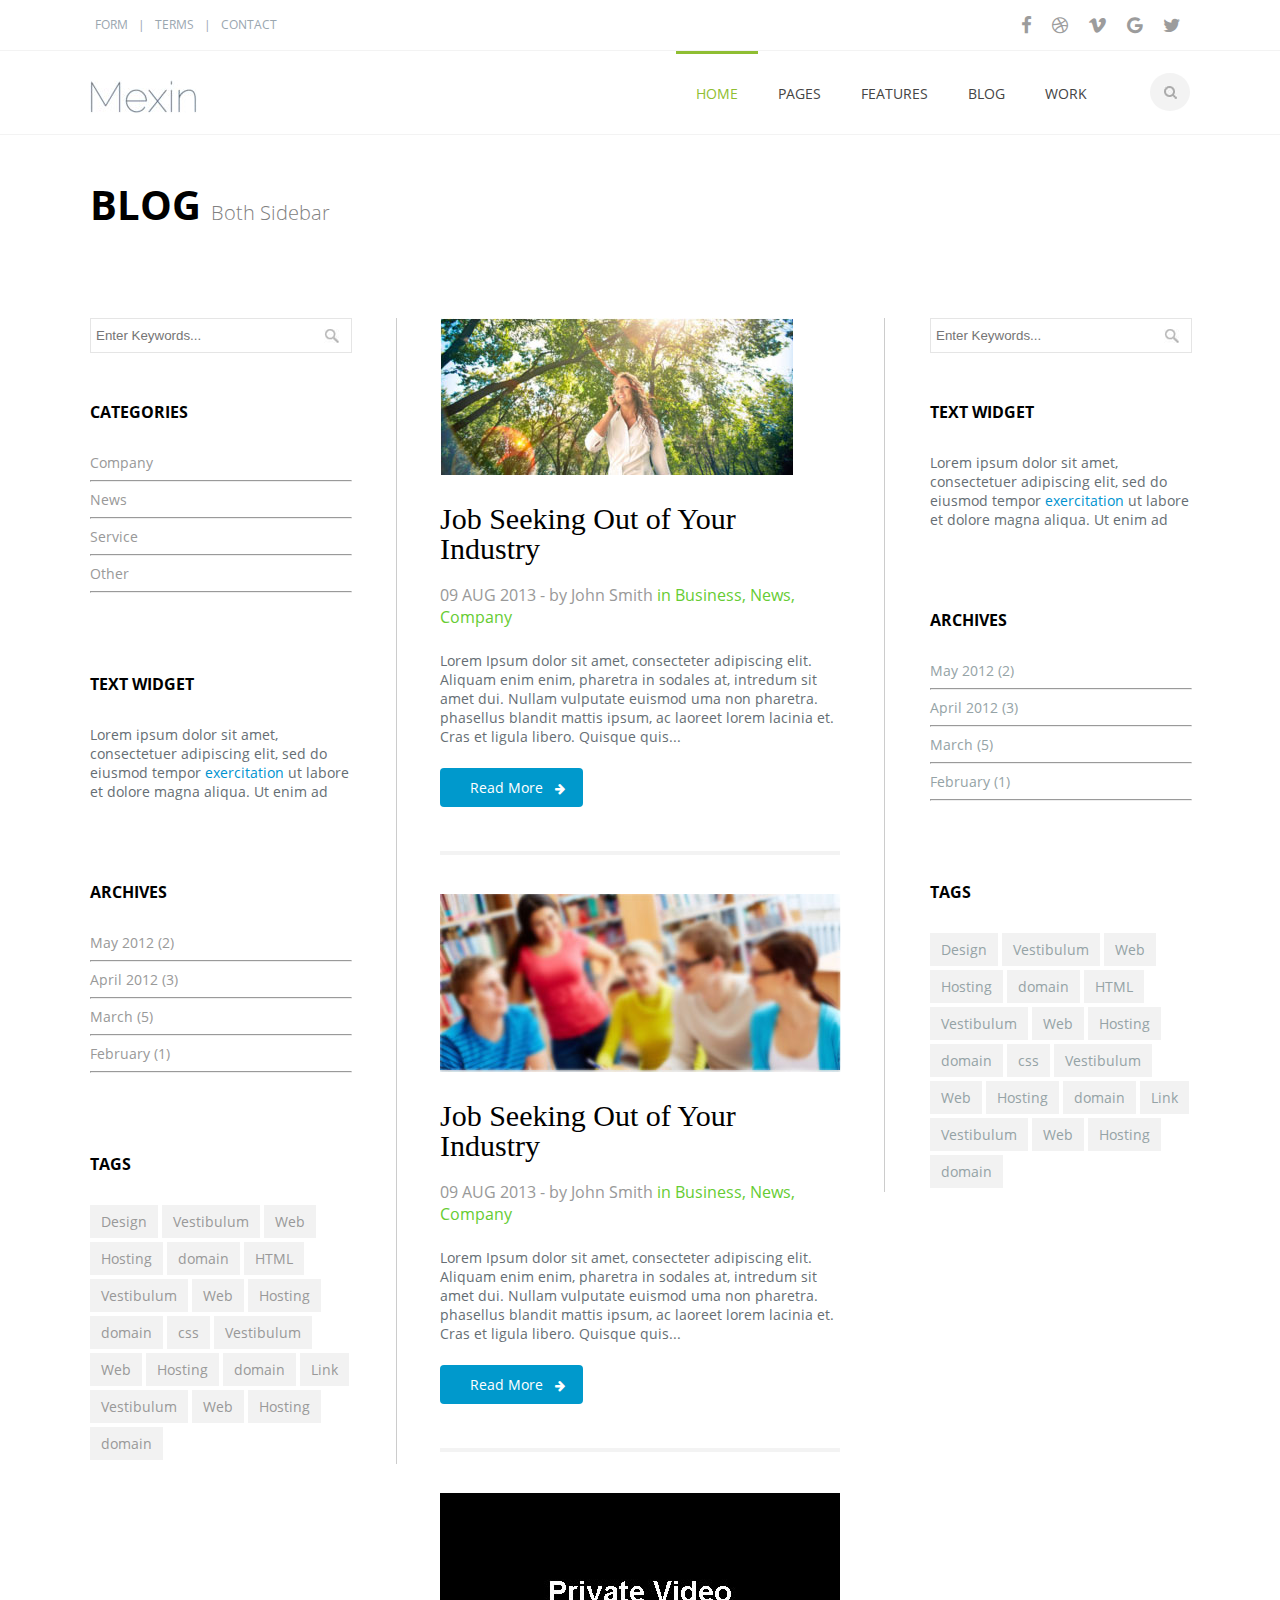
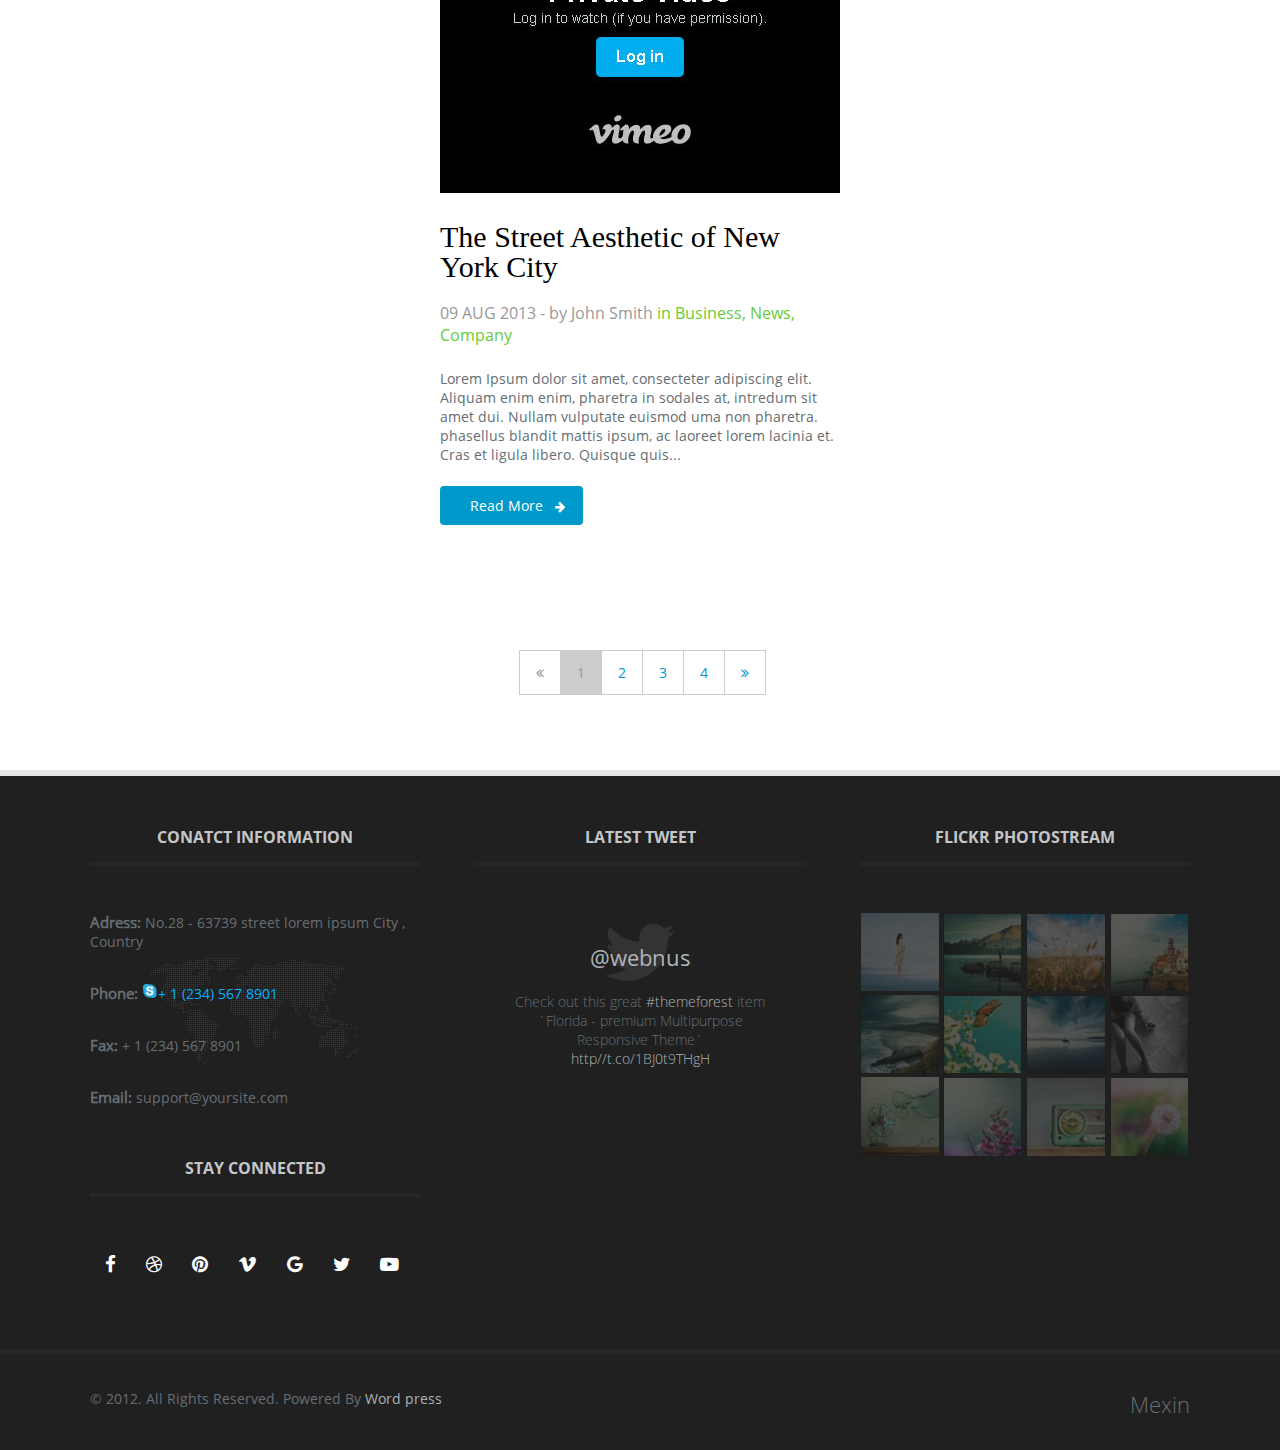
<file: blog.html>
<!doctype html>
<html>
<head>
<meta charset="utf-8">
<title>blog</title>
<link rel="stylesheet" type="text/css" href="assets/css/reset.css">
<link rel="stylesheet" href="assets/css/font-awesome.css">
<link rel="stylesheet" type="text/css" href="assets/css/style.css">
</head>

<body>
<div class="top-bar">
	<div class="container">
    	<div class="top-link">
        	<ul>
            	<li><a href="#">FORM</a></li>
                <li><a>|</a></li>
                <li><a href="#">TERMS</a></li>
                <li><a>|</a></li>
                <li><a href="#">CONTACT</a></li>
            </ul>
        </div>
        <div class="social-icons">
        	<ul>
            	<li><a href="#" title="facebook"><i class="fa fa-facebook fa-lg"></i></a></li>
                <li><a href="#" title="dribbble"><i class="fa fa-dribbble fa-lg"></i></a></li>
                <li><a href="#" title="vimeo"><i class="fa fa-vimeo fa-lg"></i></a></li>
                <li><a href="#" title="google"><i class="fa fa-google fa-lg"></i></a></li>
                <li><a href="#" title="twitter"><i class="fa fa-twitter fa-lg"></i></a></li>
            </ul>
        </div>
    </div>
</div>
<header class="clearfix">
	<div class="container">
    	<div class="logo"><img src="assets/img/logo.jpg"alt="logo>"</div>
		<div class="search-box" "clearfix">
        	<input>
        </div>
		<nav>
        	<ul>
            	<li class="active"><a href="index.html">HOME</a></li>
                <li><a href="pages.html">PAGES</a></li>
				<li><a href="feature.html">FEATURES</a></li>
                <li><a href="blog.html">BLOG</a></li>
                <li><a href="contact.html">WORK</a></li></ul>
        </nav>
    </div>
    </header>
    
    <section class="clearfix">
    <div class="container">
        <div class="blog-head">
            <h2>BLOG <span>Both Sidebar</span></h2>            	
        </div>
        <div class="blog clearfix">
                <div class="blog-left">
                    <div class="left-side">
                        <div class="search-icon">
                            <input placeholder="Enter Keywords...">
                        </div>
                        <div class="category">
                            <h2 class="side-head">Categories</h2>
                            <ul>
                                <li><a href="#">Company</a></li><hr>
                                <li><a href="#">News</a></li><hr>
                                <li><a href="#">Service</a></li><hr>
                                <li><a href="#">Other</a></li><hr>
                            </ul>
                        </div>
                        
                        <div class="category">
                            <h2 class="side-head">TEXT WIDGET</h2>
                            <p>Lorem ipsum dolor sit amet, consectetuer adipiscing elit,
                             sed do eiusmod tempor <strong>exercitation</strong> 
                             ut labore et dolore magna aliqua. Ut enim ad</p>
                        </div>
                        
                        
                        <div class="category">
                            <h2 class="side-head">Archives</h2>
                        <ul>
                            <li><a href="#">May 2012 (2)</a></li><hr>
                            <li><a href="#">April 2012 (3)</a></li><hr>
                            <li><a href="#">March (5)</a></li><hr>
                            <li><a href="#">February (1)</a></li><hr>
                        </ul>
                        </div>
                        <div class="tags">
                            <h2 class="side-head">TAGS</h2>
                            <ul>
                                <li><a href="#">Design</a></li>
                                <li><a href="#">Vestibulum</a></li>
                                <li><a href="#">Web</a></li>
                                <li><a href="#">Hosting</a></li>
                                <li><a href="#">domain</a></li>
                                <li><a href="#">HTML</a></li>
                                <li><a href="#">Vestibulum</a></li>
                                <li><a href="#">Web</a></li>
                                <li><a href="#">Hosting</a></li>
                                <li><a href="#">domain</a></li>
                                <li><a href="#">css</a></li>
                                <li><a href="#">Vestibulum</a></li>
                                <li><a href="#">Web</a></li>
                                <li><a href="#">Hosting</a></li>
                                <li><a href="#">domain</a></li>
                                <li><a href="#">Link</a></li>
                                <li><a href="#">Vestibulum</a></li>
                                <li><a href="#">Web</a></li>
                                <li><a href="#">Hosting</a></li>
                                <li><a href="#">domain</a></li>
                            </ul>
                        </div>
                    </div><!-- == -left-side- == --> 
                </div><!-- == -blog=left- == -->             
                <div class="blog-center clearfix">
                    <div class="blog-content"> 
                        <img src="assets/img/blog-1.jpg" alt="blog-1">
                        <h4>Job Seeking Out of Your Industry</h4>
                        <h2>09 AUG 2013 - by John Smith <strong>in Business, News, Company</strong></h2>
                        <p>Lorem Ipsum dolor sit amet, consecteter adipiscing elit. Aliquam enim enim, pharetra in sodales at, intredum sit amet dui. Nullam vulputate euismod uma non pharetra. phasellus blandit mattis ipsum, ac laoreet lorem lacinia et. Cras et ligula libero. Quisque quis...	</p>
                        <a>Read More</a>
                        <div class="blog-border"></div>
                    </div> <!-- == -blog-content- == -->
                    
                    <div class="blog-content"> 
                        <img src="assets/img/blog-2.jpg" alt="blog-2">
                        <h4>Job Seeking Out of Your Industry</h4>
                        <h2>09 AUG 2013 - by John Smith <strong>in Business, News, Company</strong></h2>
                        <p>Lorem Ipsum dolor sit amet, consecteter adipiscing elit. Aliquam enim enim, pharetra in sodales at, intredum sit amet dui. Nullam vulputate euismod uma non pharetra. phasellus blandit mattis ipsum, ac laoreet lorem lacinia et. Cras et ligula libero. Quisque quis... 	</p>
                        <a>Read More</a>
                        <div class="blog-border"></div>
                    </div> <!-- == -blog-content- == -->
                    
                    <div class="blog-content"> 
                        <img src="assets/img/blog-3.jpg" alt="blog-3">
                        <h4>The Street Aesthetic of New York City</h4>
                        <h2>09 AUG 2013 - by John Smith <strong>in Business, News, Company</strong></h2>
                        <p>Lorem Ipsum dolor sit amet, consecteter adipiscing elit. Aliquam enim enim, pharetra in sodales at, intredum sit amet dui. Nullam vulputate euismod uma non pharetra. phasellus blandit mattis ipsum, ac laoreet lorem lacinia et. Cras et ligula libero. Quisque quis... 	</p>
                        <a>Read More</a>
                    </div> <!-- == -blog-content- == -->
                    
                </div><!---- ==blog-center== ------>
                
                <div class="sidebar-right">
                    	<div class="right-side">
                        	<div class="search-icon">
                            	<input placeholder="Enter Keywords...">
                            </div>
                            	<div class="category">
                            	<h2 class="side-head">TEXT WIDGET</h2>
                            	<p>Lorem ipsum dolor sit amet, consectetuer adipiscing elit, sed do eiusmod tempor <strong>exercitation</strong> ut labore et dolore magna aliqua. Ut enim ad</p>
                            </div>
                            
                            
                            <div class="category">
                            	<h2 class="side-head">Archives</h2>
                            	<ul>
                                	<li><a href="#">May 2012 (2)</a></li><hr>
                                    <li><a href="#">April 2012 (3)</a></li><hr>
                                    <li><a href="#">March (5)</a></li><hr>
                                    <li><a href="#">February (1)</a></li><hr>
                                </ul>
                            </div>
                            <div class="tags">
                            	<h2 class="side-head">TAGS</h2>
                                <ul>
                                	<li><a href="#">Design</a></li>
                                    <li><a href="#">Vestibulum</a></li>
                                    <li><a href="#">Web</a></li>
                                    <li><a href="#">Hosting</a></li>
                                    <li><a href="#">domain</a></li>
                                    <li><a href="#">HTML</a></li>
                                    <li><a href="#">Vestibulum</a></li>
                                    <li><a href="#">Web</a></li>
                                    <li><a href="#">Hosting</a></li>
                                    <li><a href="#">domain</a></li>
                                    <li><a href="#">css</a></li>
                                    <li><a href="#">Vestibulum</a></li>
                                    <li><a href="#">Web</a></li>
                                    <li><a href="#">Hosting</a></li>
                                    <li><a href="#">domain</a></li>
                                    <li><a href="#">Link</a></li>
                                    <li><a href="#">Vestibulum</a></li>
                                    <li><a href="#">Web</a></li>
                                    <li><a href="#">Hosting</a></li>
                                    <li><a href="#">domain</a></li>
                                </ul>
                        </div>
                    </div><!-- == -- == -->
                </div><!-- == -sidebar-right- == -->
                
            </div><!-- == -blog- == -->
            <div class="pagenations">
            	<ul>
                	<li class="current"><a href="#"><i class="fa fa-angle-double-left"></i></a></li>
                    <li class="active"><a href="#">1</a></li>
                    <li><a href="#">2</a></li>
                    <li><a href="#">3</a></li>
                    <li><a href="#">4</a></li>
                    <li><a href="#"><i class="fa fa-angle-double-right"></i></a></li>
                </ul>
            </div>
    	</div><!----- = ==containner   =------> 
    </section><!----section  == ---->
    	<footer class="clearfix">
        	<div class="container clearfix">
            	<div class="one-third">
                	<h4 class="foot-head">CONATCT INFORMATION</h4>
                    <div class="back-map">
                    	<p><strong>Adress:</strong> No.28 - 63739 street lorem ipsum City , Country</p>
                        <p><strong>Phone:</strong> <span> <img src="assets/img/skype.jpg" alt="skype">+ 1 (234) 567 8901</span></p>
                        <p><strong>Fax:</strong> + 1 (234) 567 8901</p>
                        <p><strong>Email:</strong> support@yoursite.com</p>
                    </div>
                    <h4 class="foot-head">STAY CONNECTED</h4>
                    <div class="foot-icon">
                    	<ul>
                        	<li><a href="#"><i class="fa fa-facebook fa-lg"></i></a></li>
                            <li><a href="#"><i class="fa fa-dribbble fa-lg"></i></a></li>
                            <li><a href="#"><i class="fa fa-pinterest fa-lg"></i></a></li>
                            <li><a href="#"><i class="fa fa-vimeo fa-lg"></i></a></li>
                            <li><a href="#"><i class="fa fa-google fa-lg"></i></a></li>
                            <li><a href="#"><i class="fa fa-twitter fa-lg"></i></a></li>
                            <li><a href="#"><i class="fa fa-youtube-play fa-lg"></i></a></li>
                        </ul>
                    </div>
                </div>
                
                <div class="one-third">
                	<h4 class="foot-head">LATEST TWEET</h4>
                	<div class="tweet">
                    	<i class="fa fa-twitter fa-5x"></i>
                        <h2>@webnus</h2>
                        <p>Check out this great <strong>#themeforest</strong> item<br>
 							`Florida - premium Multipurpose<br>
 							Responsive Theme` <br>
							<strong>http//t.co/1BJ0t9THgH</strong></p>
					</div>  
                </div>
                
                <div class="one-third">
                    <h4 class="foot-head">FLICKR PHOTOSTREAM</h4>
                    <div class="flickr">
                    	<img src="assets/img/footer-1.jpg" alt="footre-1">
                        <img src="assets/img/footer-2.jpg" alt="footre-2">
                        <img src="assets/img/footer-3.jpg" alt="footre-3">
                        <img src="assets/img/footer-4.jpg" alt="footre-4">
                        <img src="assets/img/footer-5.jpg" alt="footre-5">
                        <img src="assets/img/footer-6.jpg" alt="footre-6">
                        <img src="assets/img/footer-7.jpg" alt="footre-7">
                        <img src="assets/img/footer-8.jpg" alt="footre-8">
                        <img src="assets/img/footer-9.jpg" alt="footre-9">
                        <img src="assets/img/footer-10.jpg" alt="footre-10">
                        <img src="assets/img/footer-11.jpg" alt="footre-11">
                        <img src="assets/img/footer-12.jpg" alt="footre-12">
                    </div>
                </div>
            </div><!-- == -container- == -->
            <div class="foot-bar">
            	<div class="container">
                	<p>© 2012. All Rights Reserved. Powered By <strong>Word press</strong> <span>Mexin</span></p>
                </div>
            </div>
        </footer>        
  
</body>
</html>
</file>
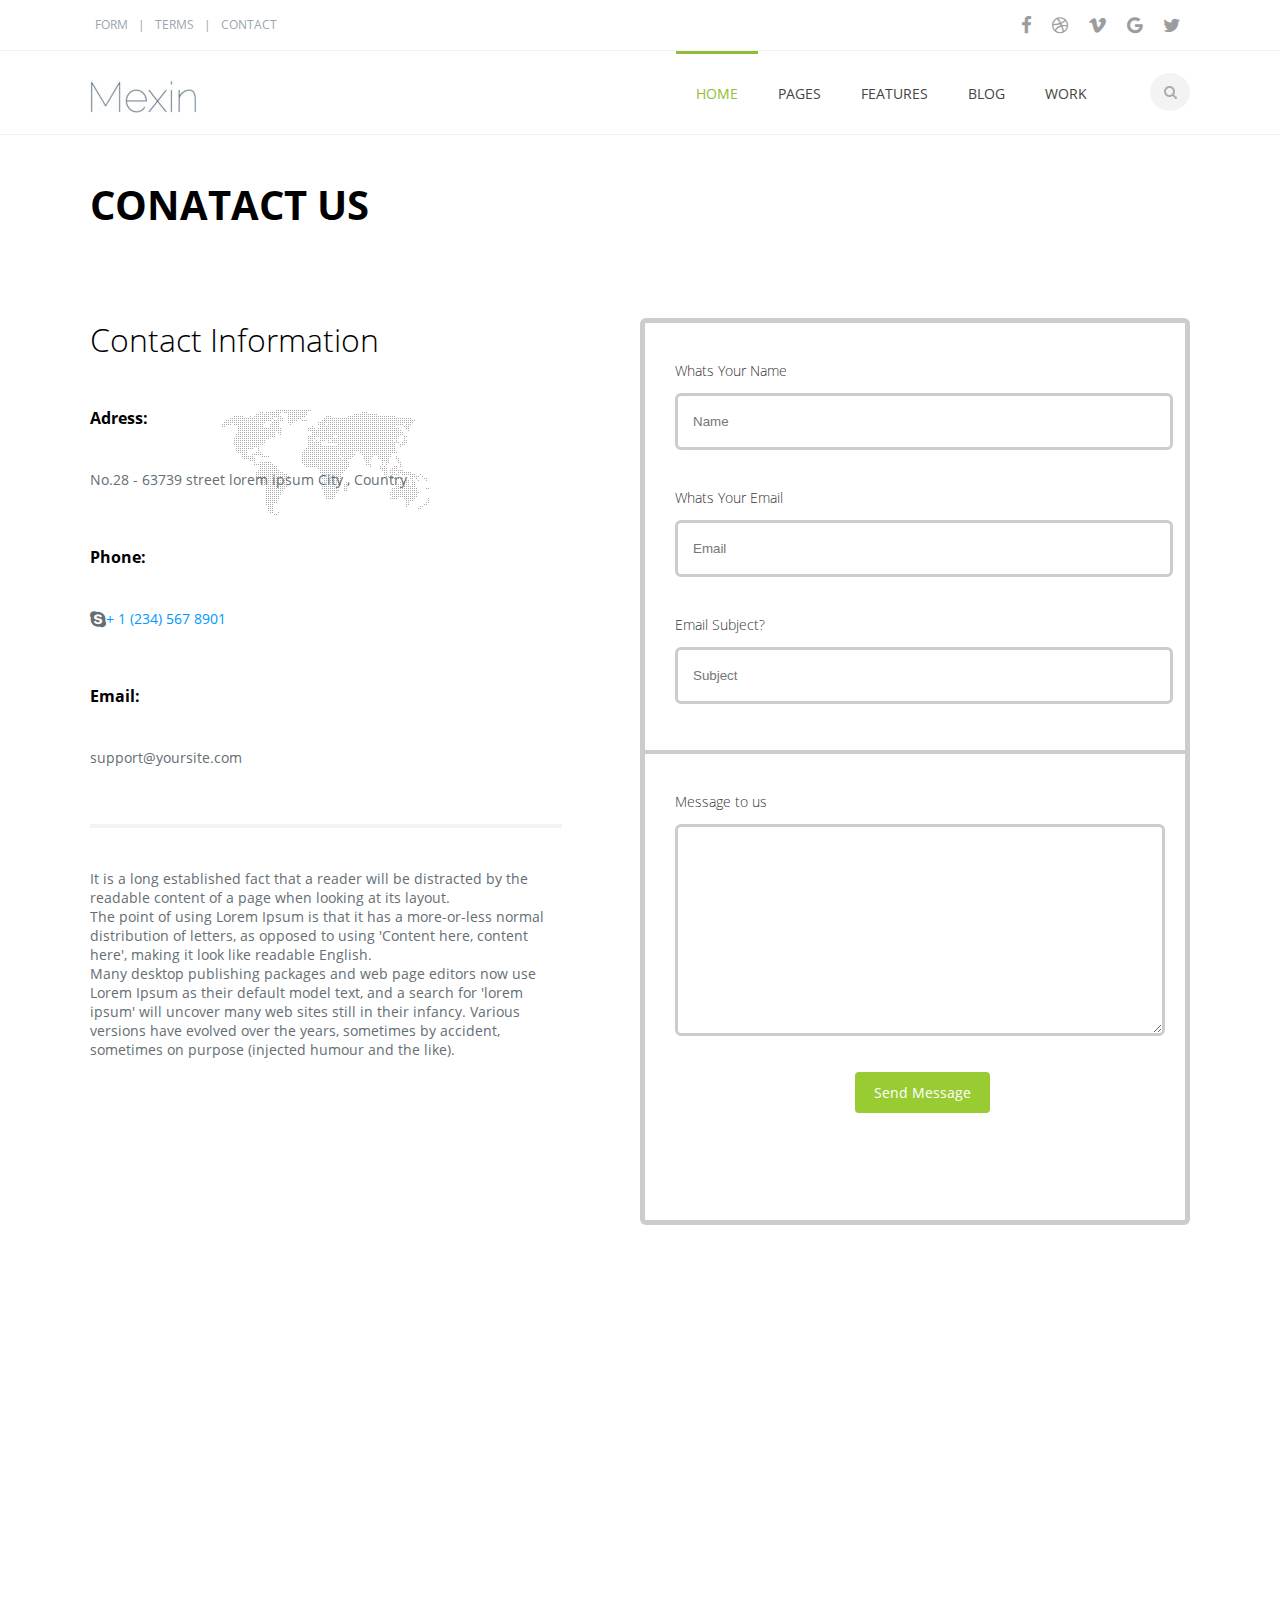
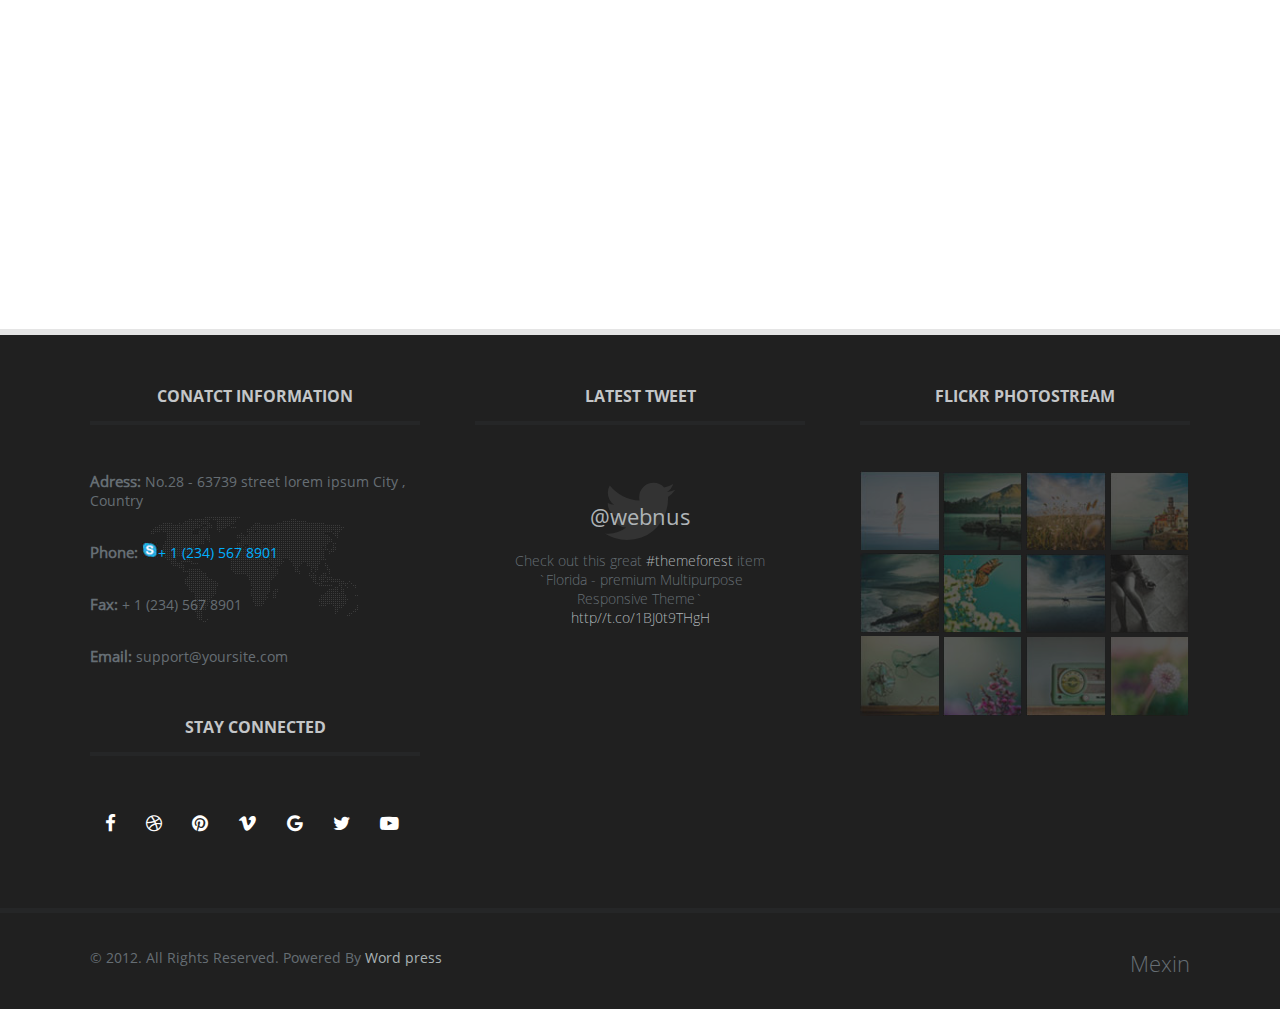
<file: contact.html>
<!doctype html>
<html>
<head>
<meta charset="utf-8">
<title>contact</title>
<link rel="stylesheet" type="text/css" href="assets/css/reset.css">
<link rel="stylesheet" href="assets/css/font-awesome.css">
<link rel="stylesheet" type="text/css" href="assets/css/style.css">
</head>

<body>
<div class="top-bar">
	<div class="container">
    	<div class="top-link">
        	<ul>
            	<li><a href="#">FORM</a></li>
                <li><a>|</a></li>
                <li><a href="#">TERMS</a></li>
                <li><a>|</a></li>
                <li><a href="#">CONTACT</a></li>
            </ul>
        </div>
        <div class="social-icons">
        	<ul>
            	<li><a href="#" title="facebook"><i class="fa fa-facebook fa-lg"></i></a></li>
                <li><a href="#" title="dribbble"><i class="fa fa-dribbble fa-lg"></i></a></li>
                <li><a href="#" title="vimeo"><i class="fa fa-vimeo fa-lg"></i></a></li>
                <li><a href="#" title="google"><i class="fa fa-google fa-lg"></i></a></li>
                <li><a href="#" title="twitter"><i class="fa fa-twitter fa-lg"></i></a></li>
            </ul>
        </div>
    </div>
</div>
<header class="clearfix">
	<div class="container">
    	<div class="logo"><img src="assets/img/logo.jpg"alt="logo>"</div>
		<div class="search-box" "clearfix">
        	<input>
        </div>
		<nav>
        	<ul>
            	<li class="active"><a href="index.html">HOME</a></li>
                <li><a href="pages.html">PAGES</a></li>
				<li><a href="feature.html">FEATURES</a></li>
                <li><a href="blog.html">BLOG</a></li>
                <li><a href="contact.html">WORK</a></li>
            </ul>
        </nav>
    </div>
    </header>
    
  	<section>
    	<div class="container">
    		<div class="blog-head">
        		<h2>CONATACT US</h2>
        	</div><!-----==bloghead==----->
            <div class="contact clearfix"	>
            	<div class="contact-left">
                	<h2 class="contact-head-2">Contact Information</h2>
                    <div class="back-map-2">
                    	<h6>Adress:</h6>
                    	<p> No.28 - 63739 street lorem ipsum City , Country</p>
                        <h6>Phone:</h6>
                        <p><i class="fa fa-skype fa-lg"></i><span>+ 1 (234) 567 8901</span></p>
                        <h6>Email:</h6>
                        <p>support@yoursite.com</p>
                        <div class="blog-border"></div>
                    </div>
                    <p>It is a long established fact that a reader will be distracted by the readable content of a page when looking at its layout.<br>The point of using   		  				Lorem Ipsum is that it has a more-or-less normal distribution of letters, as opposed to using 'Content here, content here', making it 							 						look like readable English. <br>Many desktop publishing packages and web page editors now use Lorem Ipsum as their default model text, and a 		 						search for 'lorem ipsum' will uncover many web sites still in their infancy. Various versions have evolved over the years, sometimes by accident, 						sometimes on purpose (injected humour and the like).</p>
                </div><!-------==contact-lft==------->
                <div class="contact-right">
                	<div class="foam-inner">
                    	<p>Whats Your Name</p>
                        <input placeholder="Name">
                        <p>Whats Your Email</p>
                        <input placeholder="Email">
                        <p>Email Subject?</p>
                        <input placeholder="Subject">
                    </div>
                    <div class="contact-border"></div>
                    <div class="foam-inner">
                    	<p>Message to us</p>
                        <textarea></textarea>
                        <a href="#">Send Message</a>
                    </div>
                </div><!-------==contact-ri8==-------->
            </div><!-------==contact==------->
            <div style="width: 100%"><iframe width="100%" height="500" src="https://maps.google.com/maps?width=100%&amp;height=500&amp;hl=en&amp;q=Jubilee%20Chowk%2C%20Karachi%2C%20Karachi%20City%2C%20Sindh+(My%20Business%20Name)&amp;ie=UTF8&amp;t=&amp;z=22&amp;iwloc=B&amp;output=embed" frameborder="0" scrolling="no" marginheight="0" marginwidth="0"><a href="https://www.maps.ie/create-google-map/">Create Google Map</a></iframe></div><br />
        </div><!------==conttainer==------>
    </section><!----- ==section== ----> 
    	<footer class="clearfix">
        	<div class="container clearfix">
            	<div class="one-third">
                	<h4 class="foot-head">CONATCT INFORMATION</h4>
                    <div class="back-map">
                    	<p><strong>Adress:</strong> No.28 - 63739 street lorem ipsum City , Country</p>
                        <p><strong>Phone:</strong> <span> <img src="assets/img/skype.jpg" alt="skype">+ 1 (234) 567 8901</span></p>
                        <p><strong>Fax:</strong> + 1 (234) 567 8901</p>
                        <p><strong>Email:</strong> support@yoursite.com</p>
                    </div>
                    <h4 class="foot-head">STAY CONNECTED</h4>
                    <div class="foot-icon">
                    	<ul>
                        	<li><a href="#"><i class="fa fa-facebook fa-lg"></i></a></li>
                            <li><a href="#"><i class="fa fa-dribbble fa-lg"></i></a></li>
                            <li><a href="#"><i class="fa fa-pinterest fa-lg"></i></a></li>
                            <li><a href="#"><i class="fa fa-vimeo fa-lg"></i></a></li>
                            <li><a href="#"><i class="fa fa-google fa-lg"></i></a></li>
                            <li><a href="#"><i class="fa fa-twitter fa-lg"></i></a></li>
                            <li><a href="#"><i class="fa fa-youtube-play fa-lg"></i></a></li>
                        </ul>
                    </div>
                </div>
                                 <div class="one-third">
                	<h4 class="foot-head">LATEST TWEET</h4>
                	<div class="tweet">
                    	<i class="fa fa-twitter fa-5x"></i>
                        <h2>@webnus</h2>
                        <p>Check out this great <strong>#themeforest</strong> item<br>
 							`Florida - premium Multipurpose<br>
 							Responsive Theme` <br>
							<strong>http//t.co/1BJ0t9THgH</strong></p>
					</div>  
                </div>
                
                <div class="one-third">
                    <h4 class="foot-head">FLICKR PHOTOSTREAM</h4>
                    <div class="flickr">
                    	<img src="assets/img/footer-1.jpg" alt="footre-1">
                        <img src="assets/img/footer-2.jpg" alt="footre-2">
                        <img src="assets/img/footer-3.jpg" alt="footre-3">
                        <img src="assets/img/footer-4.jpg" alt="footre-4">
                        <img src="assets/img/footer-5.jpg" alt="footre-5">
                        <img src="assets/img/footer-6.jpg" alt="footre-6">
                        <img src="assets/img/footer-7.jpg" alt="footre-7">
                        <img src="assets/img/footer-8.jpg" alt="footre-8">
                        <img src="assets/img/footer-9.jpg" alt="footre-9">
                        <img src="assets/img/footer-10.jpg" alt="footre-10">
                        <img src="assets/img/footer-11.jpg" alt="footre-11">
                        <img src="assets/img/footer-12.jpg" alt="footre-12">
                    </div>
                </div>
            </div><!-- == -container- == -->
            <div class="foot-bar">
            	<div class="container">
                	<p>© 2012. All Rights Reserved. Powered By <strong>Word press</strong> <span>Mexin</span></p>
                </div>
            </div>
        </footer>        
  
</body>
</html>
</file>
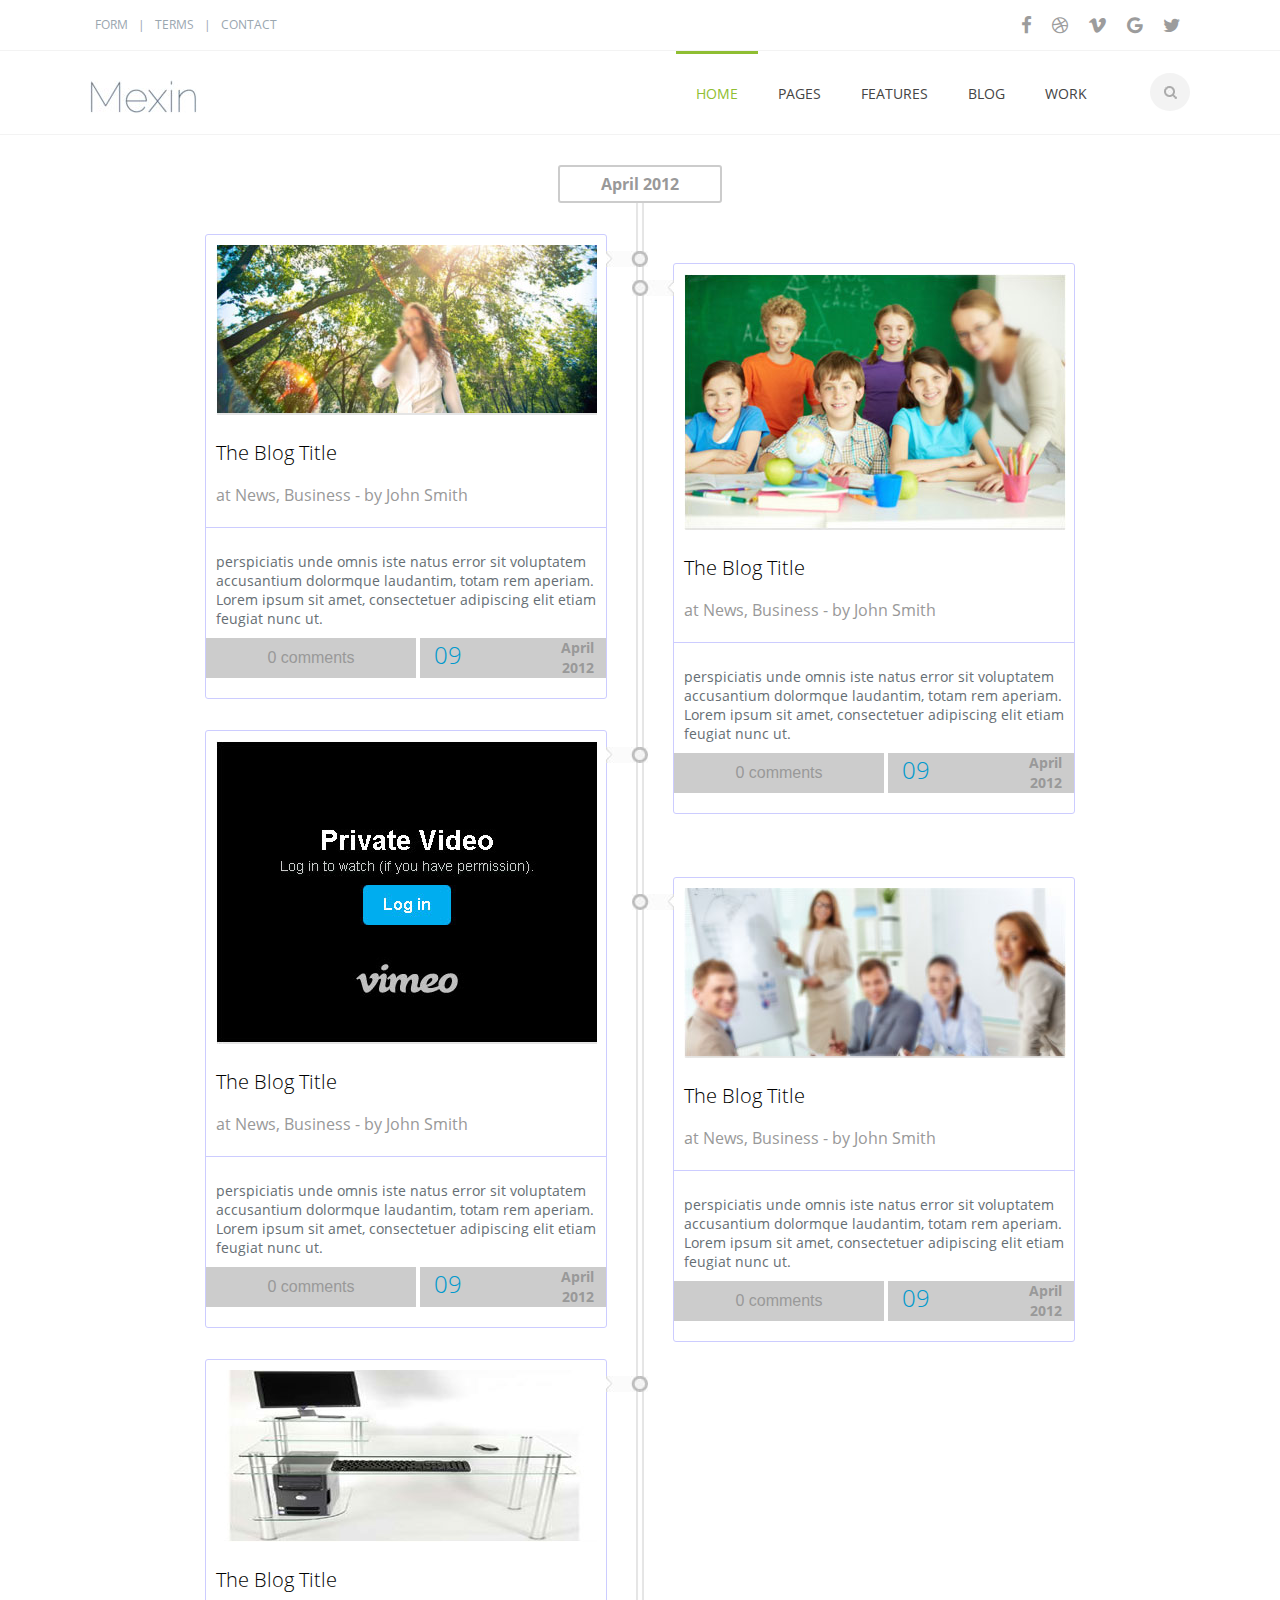
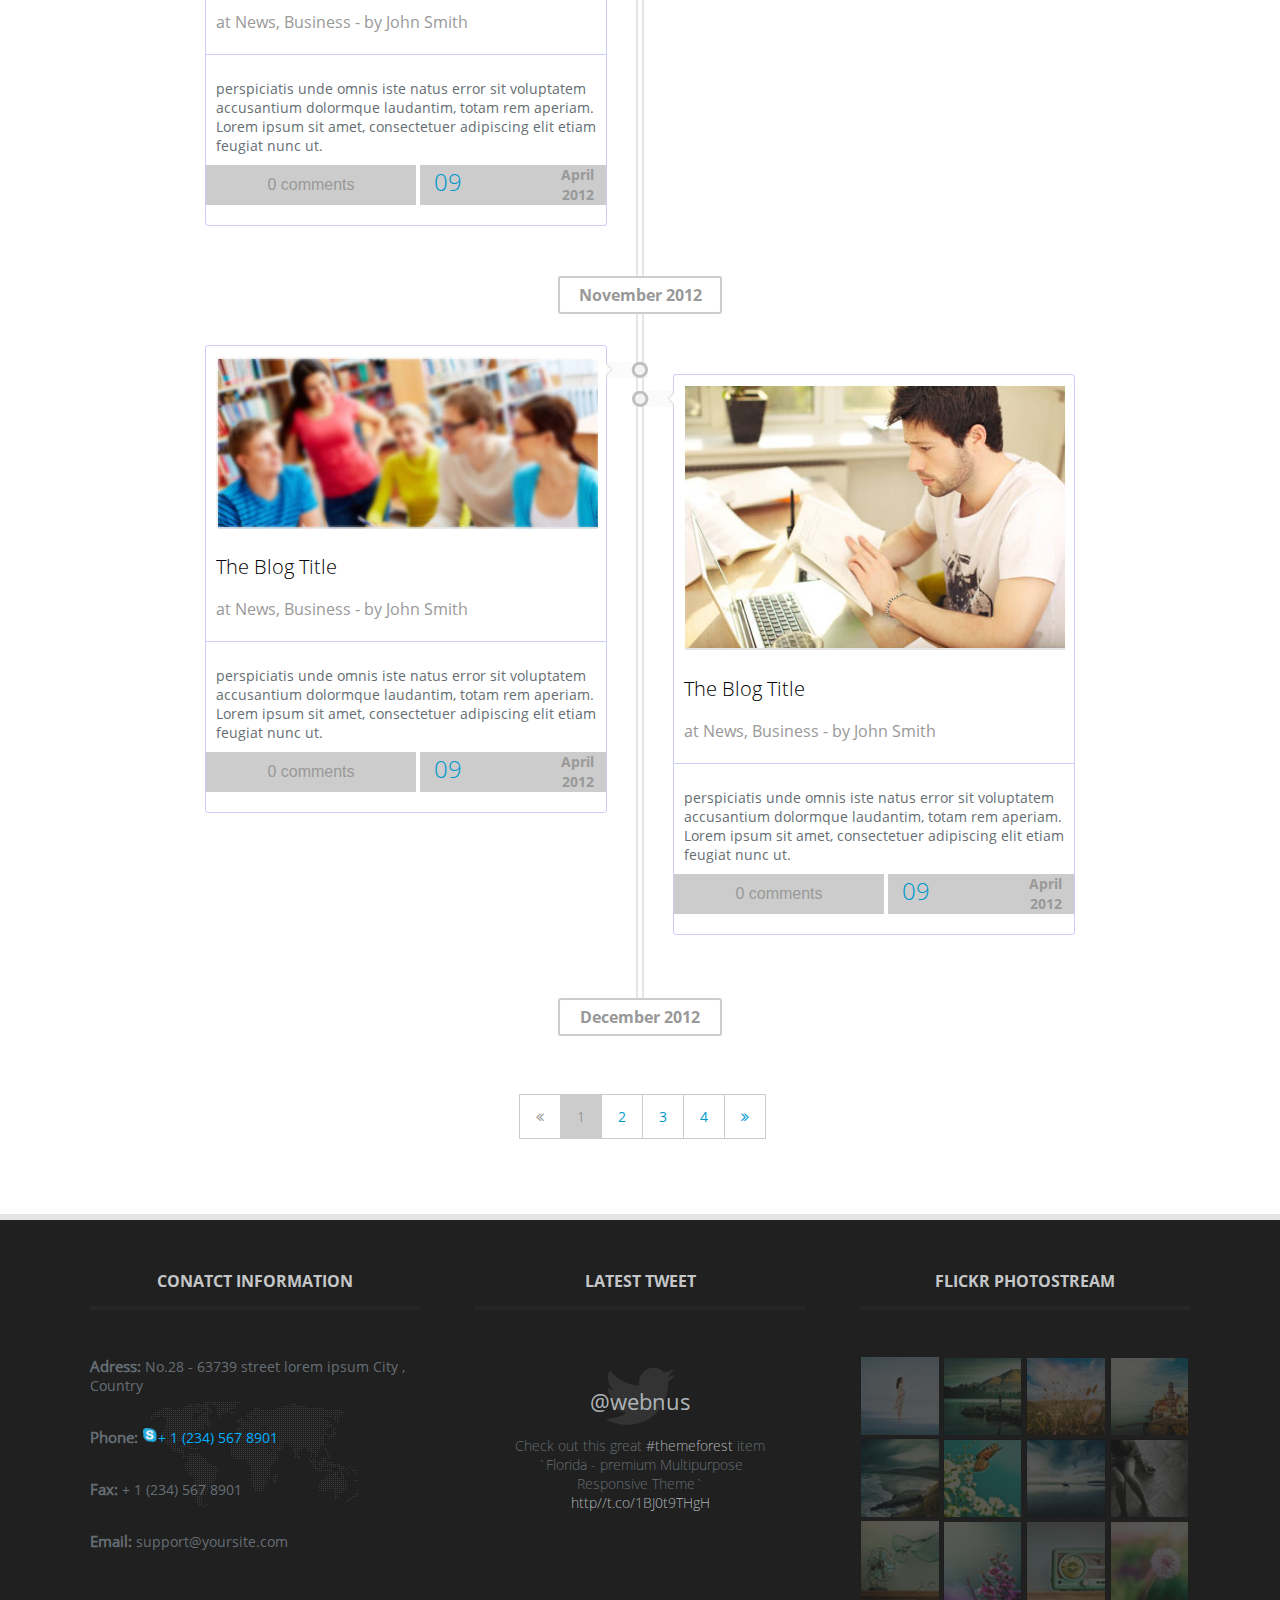
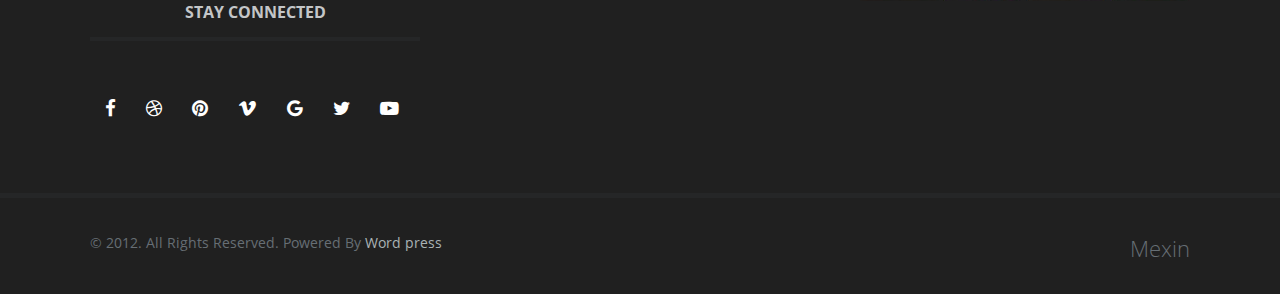
<file: feature.html>
<!doctype html>
<html>
<head>
<meta charset="utf-8">
<title>feature</title>
<link rel="stylesheet" type="text/css" href="assets/css/reset.css">
<link rel="stylesheet" href="assets/css/font-awesome.css">
<link rel="stylesheet" type="text/css" href="assets/css/style.css">
</head>

<body>
<div class="top-bar">
	<div class="container">
    	<div class="top-link">
        	<ul>
            	<li><a href="#">FORM</a></li>
                <li><a>|</a></li>
                <li><a href="#">TERMS</a></li>
                <li><a>|</a></li>
                <li><a href="#">CONTACT</a></li>
            </ul>
        </div>
        <div class="social-icons">
        	<ul>
            	<li><a href="#" title="facebook"><i class="fa fa-facebook fa-lg"></i></a></li>
                <li><a href="#" title="dribbble"><i class="fa fa-dribbble fa-lg"></i></a></li>
                <li><a href="#" title="vimeo"><i class="fa fa-vimeo fa-lg"></i></a></li>
                <li><a href="#" title="google"><i class="fa fa-google fa-lg"></i></a></li>
                <li><a href="#" title="twitter"><i class="fa fa-twitter fa-lg"></i></a></li>
            </ul>
        </div>
    </div>
</div>
<header class="clearfix">
	<div class="container">
    	<div class="logo"><img src="assets/img/logo.jpg"alt="logo>"</div>
		<div class="search-box" "clearfix">
        	<input>
        </div>
		<nav>
        	<ul>
            	<li class="active"><a href="index.html">HOME</a></li>
                <li><a href="pages.html">PAGES</a></li>
				<li><a href="feature.html">FEATURES</a></li>
                <li><a href="blog.html">BLOG</a></li>
                <li><a href="contact.html">WORK</a></li>
            </ul>
        </nav>
    </div>
    </header>
		
        <section class="feauters">
        	<div class="container-fluid">
            	<div class="feature clearfix">
                	<div class="top-date">April 2012</div>
                    <div class="feature-left">
                    	<div class="feature-area">
                        	<div class="arrow-lf"></div>
                        	<div class="feature-inner">
                            	<img src="assets/img/feature-img.jpg" alt="ftr-img">
                                <h3>The Blog Title</h3>
                                <h6>at News, Business - by John Smith</h6>
                            </div>
                                <div class="border"></div>
                            <div class="feature-inner">
                            	<p>perspiciatis unde omnis iste natus error sit voluptatem accusantium dolormque laudantim, totam rem aperiam. Lorem ipsum sit amet, consectetuer adipiscing elit etiam feugiat nunc ut.</p>
                            </div>
                            <div class="cmnt clearfix">
                                	<a href="#" class="cmnt-lf"><h2>0 comments</h2></a>
                                <a href="#" class="cmnt-rt"><h2>09</h2> <span>April<br>2012</span></a>
                            </div>
                        </div><!--- ==feturer-area== ---------->
                      <div class="feature-area">
                     	 <div class="arrow-lf"></div>
                        	<div class="feature-inner">
                            	<img src="assets/img/feature-img2.jpg" alt="ftr-img2">
                                <h3>The Blog Title</h3>
                                <h6>at News, Business - by John Smith</h6>
                            </div>
                                <div class="border"></div>
                            <div class="feature-inner">
                            	<p>perspiciatis unde omnis iste natus error sit voluptatem accusantium dolormque laudantim, totam rem aperiam. Lorem ipsum sit amet, consectetuer adipiscing elit etiam feugiat nunc ut.</p>
                            </div>
                            <div class="cmnt clearfix">
                                	<a href="#" class="cmnt-lf"><h2>0 comments</h2></a>
                                <a href="#" class="cmnt-rt"><h2>09</h2> <span>April<br>2012</span></a>
                            </div>
                        </div><!--- ==feturer-area== ---------->
                        <div class="feature-area">
                        	<div class="arrow-lf"></div>
                        	<div class="feature-inner">
                            	<img src="assets/img/feature-img3.jpg" alt="ftr-img3">
                                <h3>The Blog Title</h3>
                                <h6>at News, Business - by John Smith</h6>
                            </div>
                                <div class="border"></div>
                            <div class="feature-inner">
                            	<p>perspiciatis unde omnis iste natus error sit voluptatem accusantium dolormque laudantim, totam rem aperiam. Lorem ipsum sit amet, consectetuer adipiscing elit etiam feugiat nunc ut.</p>
                            </div>
                            <div class="cmnt clearfix">
                                	<a href="#" class="cmnt-lf"><h2>0 comments</h2></a>
                                <a href="#" class="cmnt-rt"><h2>09</h2> <span>April<br>2012</span></a>
                            </div>
                        </div><!--- ==feturer-area== ---------->
                    </div><!--------- ==feature-lft== ------>
                    <div class="feature-right">
                    	 <div class="feature-area space">
                         	<div class="arrow-rt"></div>
                        	<div class="feature-inner">
                            	<img src="assets/img/feature-img4.jpg" alt="ftr-img4">
                                <h3>The Blog Title</h3>
                                <h6>at News, Business - by John Smith</h6>
                            </div>
                                <div class="border"></div>
                            <div class="feature-inner">
                            	<p>perspiciatis unde omnis iste natus error sit voluptatem accusantium dolormque laudantim, totam rem aperiam. Lorem ipsum sit amet, consectetuer adipiscing elit etiam feugiat nunc ut.</p>
                            </div>
                            <div class="cmnt clearfix">
                                	<a href="#" class="cmnt-lf"><h2>0 comments</h2></a>
                                <a href="#" class="cmnt-rt"><h2>09</h2> <span>April<br>2012</span></a>
                            </div>
                        </div><!--- ==feturer-area== ---------->
                         <div class="feature-area space">
                         	<div class="arrow-rt"></div>
                        	<div class="feature-inner">
                            	<img src="assets/img/feature-img5.jpg" alt="ftr-img5">
                                <h3>The Blog Title</h3>
                                <h6>at News, Business - by John Smith</h6>
                            </div>
                                <div class="border"></div>
                            <div class="feature-inner">
                            	<p>perspiciatis unde omnis iste natus error sit voluptatem accusantium dolormque laudantim, totam rem aperiam. Lorem ipsum sit amet, consectetuer adipiscing elit etiam feugiat nunc ut.</p>
                            </div>
                            <div class="cmnt clearfix">
                                	<a href="#" class="cmnt-lf"><h2>0 comments</h2></a>
                                <a href="#" class="cmnt-rt"><h2>09</h2> <span>April<br>2012</span></a>
                            </div>
                        </div><!--- ==feturer-area== ---------->
                    </div><!-------- ==feature-ri8== ------------->
                </div><!------- ==feature== ------>
            </div><!---- ==container== ------>
            <div class="container-fluid space-2">
				<div class="top-date">November 2012</div>
                <div class="feature clearfix">
                	<div class="feature-left">
                    	<div class="feature-area">
                        	<div class="arrow-lf"></div>
                        	<div class="feature-inner">
                            	<img src="assets/img/feature-img6.jpg" alt="ftr-img6">
                                <h3>The Blog Title</h3>
                                <h6>at News, Business - by John Smith</h6>
                            </div>
                                <div class="border"></div>
                            <div class="feature-inner">
                            	<p>perspiciatis unde omnis iste natus error sit voluptatem accusantium dolormque laudantim, totam rem aperiam. Lorem ipsum sit amet, consectetuer adipiscing elit etiam feugiat nunc ut.</p>
                            </div>
                            <div class="cmnt clearfix">
                                	<a href="#" class="cmnt-lf"><h2>0 comments</h2></a>
                                <a href="#" class="cmnt-rt"><h2>09</h2> <span>April<br>2012</span></a>
                            </div>
                        </div><!--- ==feturer-area== ---------->
                    </div><!--------- ===feature-lf=== --------->
                	<div class="feature-right">
                    	<div class="feature-area space">
                        	<div class="arrow-rt"></div>
                        	<div class="feature-inner">
                            	<img src="assets/img/feature-img7.jpg" alt="ftr-img7">
                                <h3>The Blog Title</h3>
                                <h6>at News, Business - by John Smith</h6>
                            </div>
                                <div class="border"></div>
                            <div class="feature-inner">
                            	<p>perspiciatis unde omnis iste natus error sit voluptatem accusantium dolormque laudantim, totam rem aperiam. Lorem ipsum sit amet, consectetuer adipiscing elit etiam feugiat nunc ut.</p>
                            </div>
                            <div class="cmnt clearfix">
                                	<a href="#" class="cmnt-lf"><h2>0 comments</h2></a>
                                <a href="#" class="cmnt-rt"><h2>09</h2> <span>April<br>2012</span></a>
                            </div>
                        </div><!--- ==feturer-area== ---------->
                    </div><!--------- ==feature-ri8== ------------->
                </div><!----- ==feature== ---------->
                <div class="top-date space-3">December 2012</div>
             </div>
              <div class="pagenations">
            	<ul>
                	<li class="current"><a href="#"><i class="fa fa-angle-double-left"></i></a></li>
                    <li class="active"><a href="#">1</a></li>
                    <li><a href="#">2</a></li>
                    <li><a href="#">3</a></li>
                    <li><a href="#">4</a></li>
                    <li><a href="#"><i class="fa fa-angle-double-right"></i></a></li>
                </ul>
            </div>
        </section><!-------------===section===------------>
			
    	<footer class="clearfix">
        	<div class="container clearfix">
            	<div class="one-third">
                	<h4 class="foot-head">CONATCT INFORMATION</h4>
                    <div class="back-map">
                    	<p><strong>Adress:</strong> No.28 - 63739 street lorem ipsum City , Country</p>
                        <p><strong>Phone:</strong> <span> <img src="assets/img/skype.jpg" alt="skype">+ 1 (234) 567 8901</span></p>
                        <p><strong>Fax:</strong> + 1 (234) 567 8901</p>
                        <p><strong>Email:</strong> support@yoursite.com</p>
                    </div>
                    <h4 class="foot-head">STAY CONNECTED</h4>
                    <div class="foot-icon">
                    	<ul>
                        	<li><a href="#"><i class="fa fa-facebook fa-lg"></i></a></li>
                            <li><a href="#"><i class="fa fa-dribbble fa-lg"></i></a></li>
                            <li><a href="#"><i class="fa fa-pinterest fa-lg"></i></a></li>
                            <li><a href="#"><i class="fa fa-vimeo fa-lg"></i></a></li>
                            <li><a href="#"><i class="fa fa-google fa-lg"></i></a></li>
                            <li><a href="#"><i class="fa fa-twitter fa-lg"></i></a></li>
                            <li><a href="#"><i class="fa fa-youtube-play fa-lg"></i></a></li>
                        </ul>
                    </div>
                </div>
                                 <div class="one-third">
                	<h4 class="foot-head">LATEST TWEET</h4>
                	<div class="tweet">
                    	<i class="fa fa-twitter fa-5x"></i>
                        <h2>@webnus</h2>
                        <p>Check out this great <strong>#themeforest</strong> item<br>
 							`Florida - premium Multipurpose<br>
 							Responsive Theme` <br>
							<strong>http//t.co/1BJ0t9THgH</strong></p>
					</div>  
                </div>
                
                <div class="one-third">
                    <h4 class="foot-head">FLICKR PHOTOSTREAM</h4>
                    <div class="flickr">
                    	<img src="assets/img/footer-1.jpg" alt="footre-1">
                        <img src="assets/img/footer-2.jpg" alt="footre-2">
                        <img src="assets/img/footer-3.jpg" alt="footre-3">
                        <img src="assets/img/footer-4.jpg" alt="footre-4">
                        <img src="assets/img/footer-5.jpg" alt="footre-5">
                        <img src="assets/img/footer-6.jpg" alt="footre-6">
                        <img src="assets/img/footer-7.jpg" alt="footre-7">
                        <img src="assets/img/footer-8.jpg" alt="footre-8">
                        <img src="assets/img/footer-9.jpg" alt="footre-9">
                        <img src="assets/img/footer-10.jpg" alt="footre-10">
                        <img src="assets/img/footer-11.jpg" alt="footre-11">
                        <img src="assets/img/footer-12.jpg" alt="footre-12">
                    </div>
                </div>
            </div><!-- == -container- == -->
            <div class="foot-bar">
            	<div class="container">
                	<p>© 2012. All Rights Reserved. Powered By <strong>Word press</strong> <span>Mexin</span></p>
                </div>
            </div>
        </footer>        
  
</body>
</html>
</file>
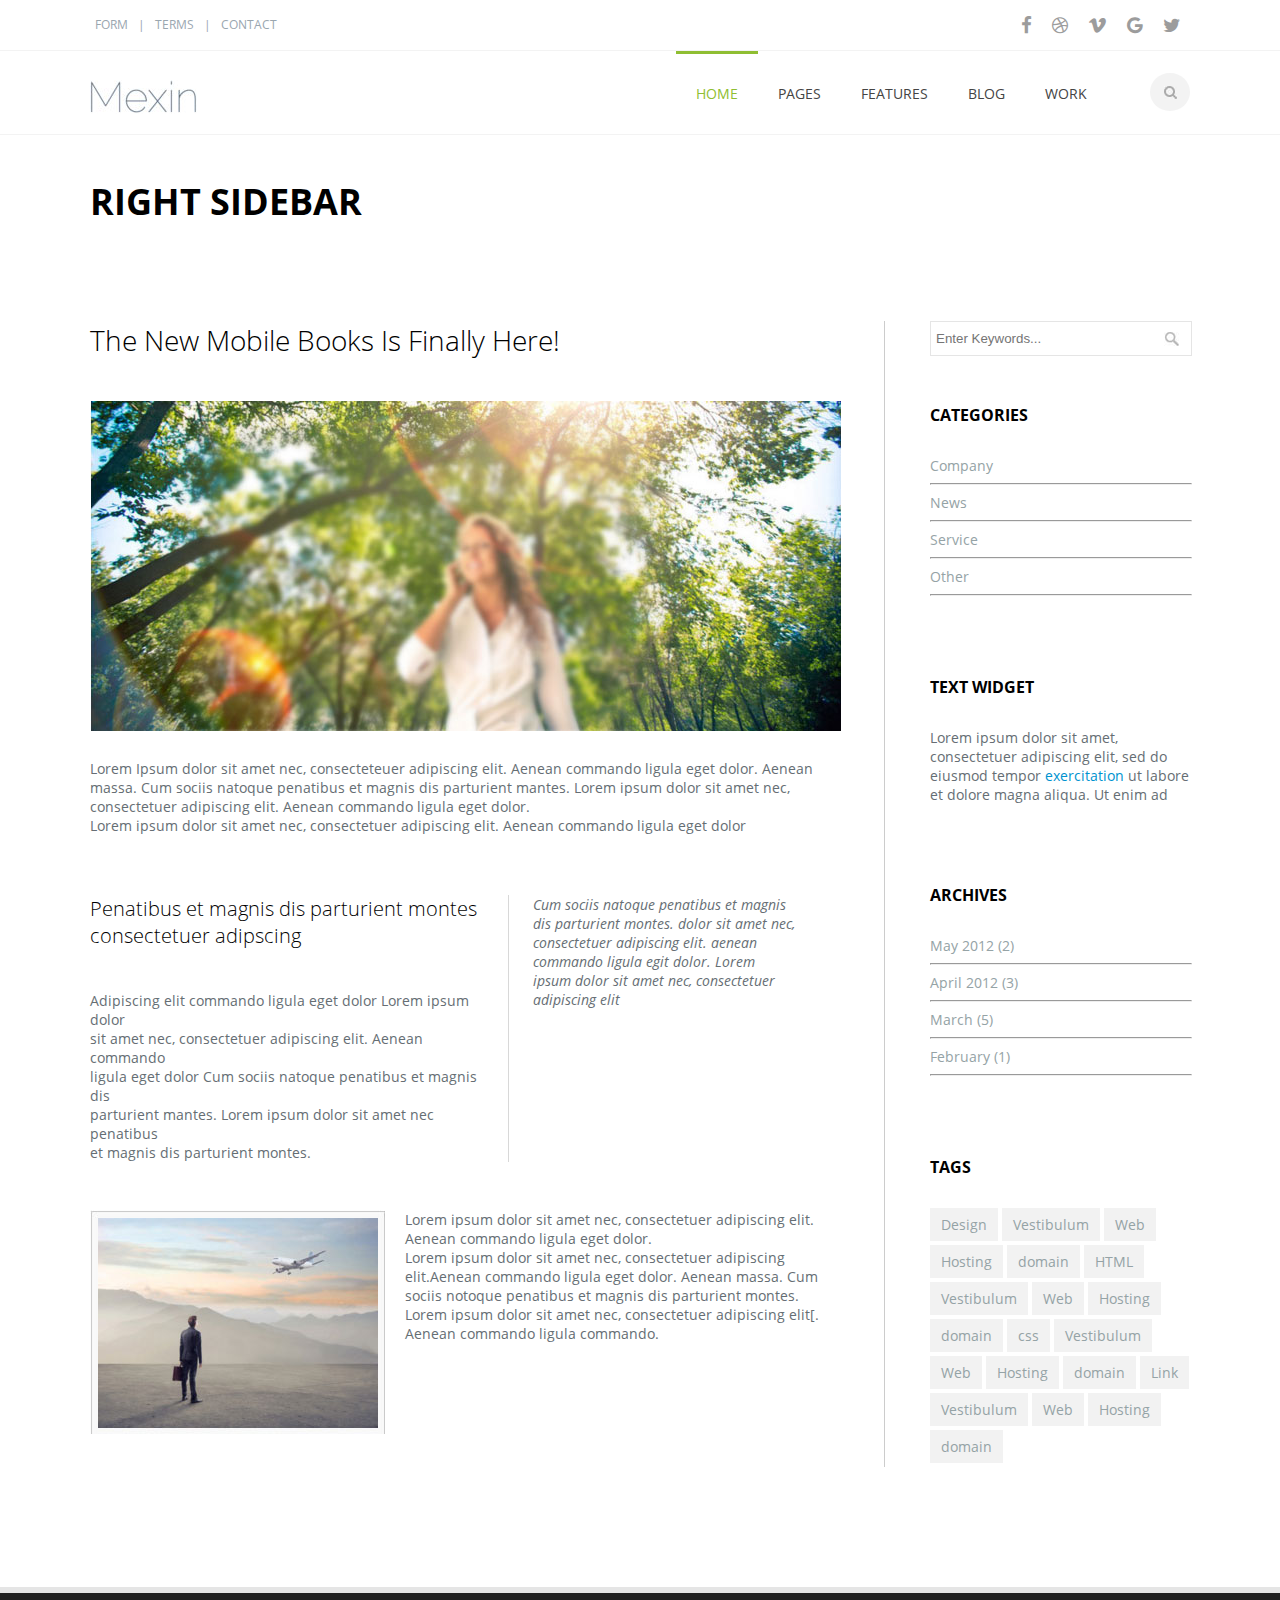
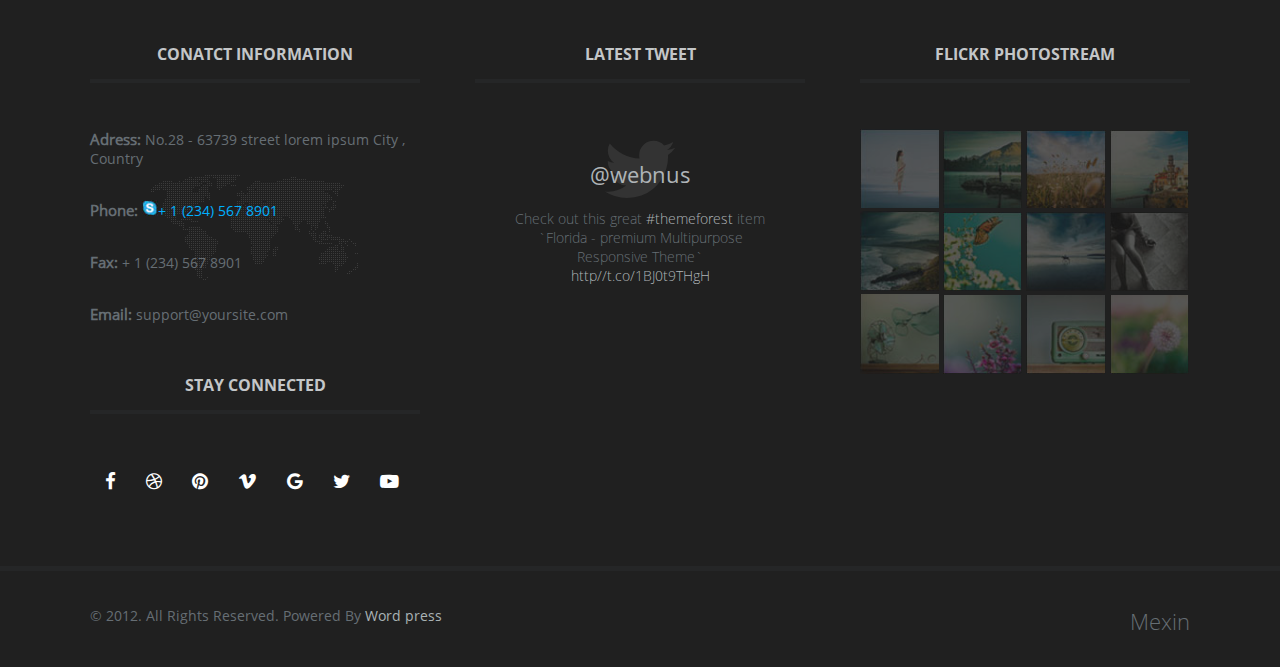
<file: pages.html>
<!doctype html>
<html>
<head>
<meta charset="utf-8">
<title>pages</title>
<link rel="stylesheet" type="text/css" href="assets/css/reset.css">
<link rel="stylesheet" href="assets/css/font-awesome.css">
<link rel="stylesheet" type="text/css" href="assets/css/style.css">
</head>

<body>
<div class="top-bar">
	<div class="container">
    	<div class="top-link">
        	<ul>
            	<li><a href="#">FORM</a></li>
                <li><a>|</a></li>
                <li><a href="#">TERMS</a></li>
                <li><a>|</a></li>
                <li><a href="#">CONTACT</a></li>
            </ul>
        </div>
        <div class="social-icons">
        	<ul>
            	<li><a href="#" title="facebook"><i class="fa fa-facebook fa-lg"></i></a></li>
                <li><a href="#" title="dribbble"><i class="fa fa-dribbble fa-lg"></i></a></li>
                <li><a href="#" title="vimeo"><i class="fa fa-vimeo fa-lg"></i></a></li>
                <li><a href="#" title="google"><i class="fa fa-google fa-lg"></i></a></li>
                <li><a href="#" title="twitter"><i class="fa fa-twitter fa-lg"></i></a></li>
            </ul>
        </div>
    </div>
</div>
<header class="clearfix">
	<div class="container">
    	<div class="logo"><img src="assets/img/logo.jpg"alt="logo>"</div>
		<div class="search-box" "clearfix">
        	<input>
        </div>
			<nav>
        	<ul>
            	<li class="active"><a href="index.html">HOME</a></li>
                <li><a href="pages.html">PAGES</a></li>
				<li><a href="feature.html">FEATURES</a></li>
                <li><a href="blog.html">BLOG</a></li>
                <li><a href="contact.html">WORK</a></li>
            </ul>
        </nav>
    </div>
    </header>
    
    	<section class="clearfix">
        	<div class="container clearfix">
            
            	<div class="sidebar-head">
                	<h3>RIGHT SIDEBAR</h3>
                </div>
                <div class="sidebar clearfix">
                	<div class="sidebar-left clearfix">
                    	<div class="mobile clearfix">
                        	<h1>The New Mobile Books Is Finally Here!</h1>
                            <img src="assets/img/mobile.jpg" alt="mbl">
                            <p>Lorem Ipsum dolor sit amet nec, consecteteuer adipiscing elit. Aenean commando ligula  eget dolor. Aenean massa. Cum sociis natoque  	       	 	 					penatibus et magnis dis parturient mantes. Lorem ipsum dolor sit amet nec, consectetuer adipiscing elit. Aenean commando ligula eget      							dolor.<br>Lorem ipsum dolor sit amet nec, consectetuer adipiscing elit. Aenean commando  ligula eget dolor </p>
                        </div>
                        
                        <div class="magnis clearfix">
                        	<div class="magnis-left">
                        		<h1>Penatibus et magnis dis parturient montes consectetuer adipscing</h1>
                            	<p>Adipiscing elit commando ligula  eget dolor Lorem ipsum dolor<br> sit amet nec, consectetuer adipiscing elit. Aenean commando<br> ligula    								eget dolor Cum sociis natoque penatibus et magnis dis<br> parturient mantes. Lorem ipsum dolor sit amet nec penatibus<br> et magnis dis 		 									parturient montes. </p>
                        </div>
                             <div class="magnis-right">
                             	<p>Cum sociis natoque penatibus et magnis dis parturient montes. dolor sit amet nec, consectetuer adipiscing elit. aenean commando ligula 									egit dolor. Lorem ipsum dolor sit amet nec, consectetuer adipiscing elit</p>
                             </div>
                             
                        </div>
                        
                        
                             <div class="plane clearfix">
                             	<div class="plane-left">
                                	<img src="assets/img/plane.jpg" alt="plane">
                                </div>
                                
                                <div class="plane-right">
                                	<p>Lorem ipsum dolor sit amet nec, consectetuer adipiscing elit. Aenean commando ligula eget dolor.<br>
									 Lorem ipsum dolor sit amet nec, consectetuer adipiscing elit.Aenean commando ligula eget dolor. Aenean massa. Cum sociis notoque    	  									penatibus et magnis dis parturient montes. Lorem ipsum dolor sit amet nec, consectetuer adipiscing elit[. Aenean commando ligula      								commando.</p>
                                </div>
                             </div>
                             
                    </div>
                                       
                    <div class="sidebar-right">
                    	<div class="right-side">
                        	<div class="search-icon">
                            	<input placeholder="Enter Keywords...">
                            </div>
                            <div class="category">
                            	<h2 class="side-head">Categories</h2>
                            	<ul>
                                	<li><a href="#">Company</a></li><hr>
                                    <li><a href="#">News</a></li><hr>
                                    <li><a href="#">Service</a></li><hr>
                                    <li><a href="#">Other</a></li><hr>
                                </ul>
                            </div>
                            
                            <div class="category">
                            	<h2 class="side-head">TEXT WIDGET</h2>
                            	<p>Lorem ipsum dolor sit amet, consectetuer adipiscing elit, sed do eiusmod tempor <strong>exercitation</strong> ut labore et dolore magna      							aliqua. Ut enim ad</p>
                            </div>
                            
                            
                            <div class="category">
                            	<h2 class="side-head">Archives</h2>
                            	<ul>
                                	<li><a href="#">May 2012 (2)</a></li><hr>
                                    <li><a href="#">April 2012 (3)</a></li><hr>
                                    <li><a href="#">March (5)</a></li><hr>
                                    <li><a href="#">February (1)</a></li><hr>
                                </ul>
                            </div>
                            <div class="tags">
                            	<h2 class="side-head">TAGS</h2>
                                <ul>
                                	<li><a href="#">Design</a></li>
                                    <li><a href="#">Vestibulum</a></li>
                                    <li><a href="#">Web</a></li>
                                    <li><a href="#">Hosting</a></li>
                                    <li><a href="#">domain</a></li>
                                    <li><a href="#">HTML</a></li>
                                    <li><a href="#">Vestibulum</a></li>
                                    <li><a href="#">Web</a></li>
                                    <li><a href="#">Hosting</a></li>
                                    <li><a href="#">domain</a></li>
                                    <li><a href="#">css</a></li>
                                    <li><a href="#">Vestibulum</a></li>
                                    <li><a href="#">Web</a></li>
                                    <li><a href="#">Hosting</a></li>
                                    <li><a href="#">domain</a></li>
                                    <li><a href="#">Link</a></li>
                                    <li><a href="#">Vestibulum</a></li>
                                    <li><a href="#">Web</a></li>
                                    <li><a href="#">Hosting</a></li>
                                    <li><a href="#">domain</a></li>
                                </ul>
                        </div>
                    </div><!-- == -- == -->
                </div><!-- == -sidebar- == -->
            </div> <!-----container---->
        </section> <!------section----->
  
		<footer class="clearfix">
        	<div class="container clearfix">
            	<div class="one-third">
                	<h4 class="foot-head">CONATCT INFORMATION</h4>
                    <div class="back-map">
                    	<p><strong>Adress:</strong> No.28 - 63739 street lorem ipsum City , Country</p>
                        <p><strong>Phone:</strong> <span> <img src="assets/img/skype.jpg" alt="skype">+ 1 (234) 567 8901</span></p>
                        <p><strong>Fax:</strong> + 1 (234) 567 8901</p>
                        <p><strong>Email:</strong> support@yoursite.com</p>
                    </div>
                    <h4 class="foot-head">STAY CONNECTED</h4>
                    <div class="foot-icon">
                    	<ul>
                        	<li><a href="#"><i class="fa fa-facebook fa-lg"></i></a></li>
                            <li><a href="#"><i class="fa fa-dribbble fa-lg"></i></a></li>
                            <li><a href="#"><i class="fa fa-pinterest fa-lg"></i></a></li>
                            <li><a href="#"><i class="fa fa-vimeo fa-lg"></i></a></li>
                            <li><a href="#"><i class="fa fa-google fa-lg"></i></a></li>
                            <li><a href="#"><i class="fa fa-twitter fa-lg"></i></a></li>
                            <li><a href="#"><i class="fa fa-youtube-play fa-lg"></i></a></li>
                        </ul>
                    </div>
                </div>
                
                <div class="one-third">
                	<h4 class="foot-head">LATEST TWEET</h4>
                	<div class="tweet">
                    	<i class="fa fa-twitter fa-5x"></i>
                        <h2>@webnus</h2>
                        <p>Check out this great <strong>#themeforest</strong> item<br>
 							`Florida - premium Multipurpose<br>
 							Responsive Theme` <br>
							<strong>http//t.co/1BJ0t9THgH</strong></p>
					</div>  
                </div>
                
                <div class="one-third">
                    <h4 class="foot-head">FLICKR PHOTOSTREAM</h4>
                    <div class="flickr">
                    	<img src="assets/img/footer-1.jpg" alt="footre-1">
                        <img src="assets/img/footer-2.jpg" alt="footre-2">
                        <img src="assets/img/footer-3.jpg" alt="footre-3">
                        <img src="assets/img/footer-4.jpg" alt="footre-4">
                        <img src="assets/img/footer-5.jpg" alt="footre-5">
                        <img src="assets/img/footer-6.jpg" alt="footre-6">
                        <img src="assets/img/footer-7.jpg" alt="footre-7">
                        <img src="assets/img/footer-8.jpg" alt="footre-8">
                        <img src="assets/img/footer-9.jpg" alt="footre-9">
                        <img src="assets/img/footer-10.jpg" alt="footre-10">
                        <img src="assets/img/footer-11.jpg" alt="footre-11">
                        <img src="assets/img/footer-12.jpg" alt="footre-12">
                    </div>
                </div>
            </div><!-- == -container- == -->
            <div class="foot-bar">
            	<div class="container">
                	<p>© 2012. All Rights Reserved. Powered By <strong>Word press</strong> <span>Mexin</span></p>
                </div>
            </div>
        </footer>        
  
</body>
</html>
</file>
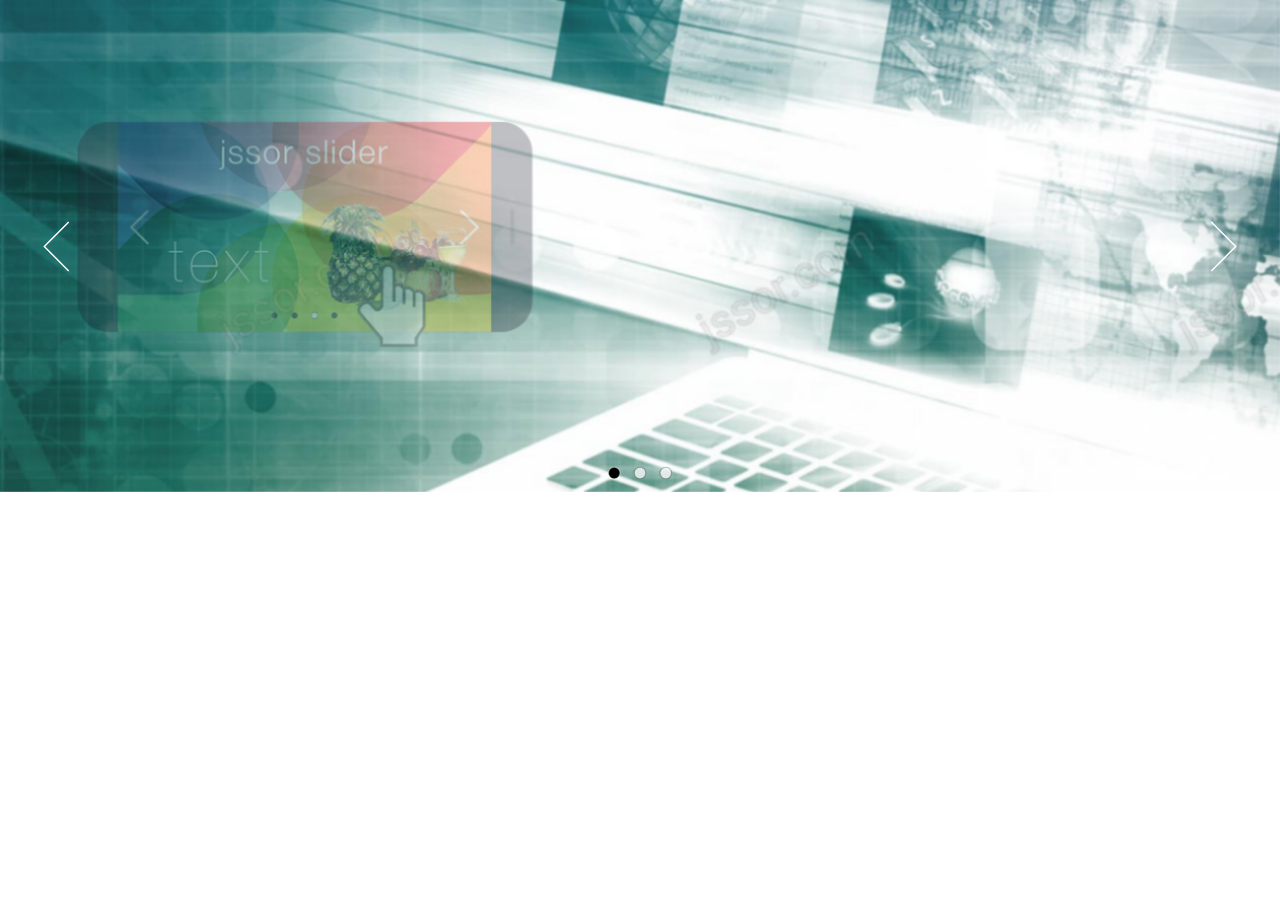
<file: assets/slider/with-jquery.html>
﻿<!DOCTYPE html>
<html>
<head>
    <meta charset="utf-8">
    <meta name="viewport" content="width=device-width, initial-scale=1.0">
    <title></title>
</head>
<body style="padding:0px; margin:0px; background-color:#fff;font-family:arial,helvetica,sans-serif,verdana,'Open Sans'">

    <!-- #region Jssor Slider Begin -->
    <!-- Generator: Jssor Slider Maker -->
    <!-- Source: https://www.jssor.com -->
    <script src="js/jquery-1.11.3.min.js" type="text/javascript"></script>
    <script src="js/jssor.slider-27.5.0.min.js" type="text/javascript"></script>
    <script type="text/javascript">
        jQuery(document).ready(function ($) {

            var jssor_1_SlideoTransitions = [
              [{b:-1,d:1,o:-0.7}],
              [{b:900,d:2000,x:-379,e:{x:7}}],
              [{b:900,d:2000,x:-379,e:{x:7}}],
              [{b:-1,d:1,o:-1,sX:2,sY:2},{b:0,d:900,x:-171,y:-341,o:1,sX:-2,sY:-2,e:{x:3,y:3,sX:3,sY:3}},{b:900,d:1600,x:-283,o:-1,e:{x:16}}]
            ];

            var jssor_1_options = {
              $AutoPlay: 1,
              $SlideDuration: 800,
              $SlideEasing: $Jease$.$OutQuint,
              $CaptionSliderOptions: {
                $Class: $JssorCaptionSlideo$,
                $Transitions: jssor_1_SlideoTransitions
              },
              $ArrowNavigatorOptions: {
                $Class: $JssorArrowNavigator$
              },
              $BulletNavigatorOptions: {
                $Class: $JssorBulletNavigator$
              }
            };

            var jssor_1_slider = new $JssorSlider$("jssor_1", jssor_1_options);

            /*#region responsive code begin*/

            var MAX_WIDTH = 3000;

            function ScaleSlider() {
                var containerElement = jssor_1_slider.$Elmt.parentNode;
                var containerWidth = containerElement.clientWidth;

                if (containerWidth) {

                    var expectedWidth = Math.min(MAX_WIDTH || containerWidth, containerWidth);

                    jssor_1_slider.$ScaleWidth(expectedWidth);
                }
                else {
                    window.setTimeout(ScaleSlider, 30);
                }
            }

            ScaleSlider();

            $(window).bind("load", ScaleSlider);
            $(window).bind("resize", ScaleSlider);
            $(window).bind("orientationchange", ScaleSlider);
            /*#endregion responsive code end*/
        });
    </script>
    <link href="//fonts.googleapis.com/css?family=Roboto+Condensed:300,300italic,regular,italic,700,700italic&subset=latin-ext,greek-ext,cyrillic-ext,greek,vietnamese,latin,cyrillic" rel="stylesheet" type="text/css" />
    <style>
        /*jssor slider loading skin spin css*/
        .jssorl-009-spin img {
            animation-name: jssorl-009-spin;
            animation-duration: 1.6s;
            animation-iteration-count: infinite;
            animation-timing-function: linear;
        }

        @keyframes jssorl-009-spin {
            from { transform: rotate(0deg); }
            to { transform: rotate(360deg); }
        }

        /*jssor slider bullet skin 032 css*/
        .jssorb032 {position:absolute;}
        .jssorb032 .i {position:absolute;cursor:pointer;}
        .jssorb032 .i .b {fill:#fff;fill-opacity:0.7;stroke:#000;stroke-width:1200;stroke-miterlimit:10;stroke-opacity:0.25;}
        .jssorb032 .i:hover .b {fill:#000;fill-opacity:.6;stroke:#fff;stroke-opacity:.35;}
        .jssorb032 .iav .b {fill:#000;fill-opacity:1;stroke:#fff;stroke-opacity:.35;}
        .jssorb032 .i.idn {opacity:.3;}

        /*jssor slider arrow skin 051 css*/
        .jssora051 {display:block;position:absolute;cursor:pointer;}
        .jssora051 .a {fill:none;stroke:#fff;stroke-width:360;stroke-miterlimit:10;}
        .jssora051:hover {opacity:.8;}
        .jssora051.jssora051dn {opacity:.5;}
        .jssora051.jssora051ds {opacity:.3;pointer-events:none;}
    </style>
    <div id="jssor_1" style="position:relative;margin:0 auto;top:0px;left:0px;width:1300px;height:500px;overflow:hidden;visibility:hidden;">
        <!-- Loading Screen -->
        <div data-u="loading" class="jssorl-009-spin" style="position:absolute;top:0px;left:0px;width:100%;height:100%;text-align:center;background-color:rgba(0,0,0,0.7);">
            <img style="margin-top:-19px;position:relative;top:50%;width:38px;height:38px;" src="img/spin.svg" />
        </div>
        <div data-u="slides" style="cursor:default;position:relative;top:0px;left:0px;width:1300px;height:500px;overflow:hidden;">
            <div>
                <img data-u="image" src="img/001.jpg" />
                <div data-u="caption" data-t="0" data-ts="preserve-3d" style="position:absolute;top:120px;left:75px;width:470px;height:220px;">
                    <img style="position:absolute;top:0px;left:0px;width:470px;height:220px;max-width:470px;" src="img/c-phone-horizontal.png" />
                    <div data-ts="preserve-3d" style="position:absolute;top:4px;left:45px;width:379px;height:213px;overflow:hidden;">
                        <img data-u="caption" data-t="1" style="position:absolute;top:0px;left:0px;width:379px;height:213px;max-width:379px;" src="img/c-slide-1.jpg" />
                        <img data-u="caption" data-t="2" style="position:absolute;top:0px;left:379px;width:379px;height:213px;max-width:379px;" src="img/c-slide-3.jpg" />
                    </div>
                    <img style="position:absolute;top:4px;left:45px;width:379px;height:213px;max-width:379px;" src="img/c-navigator-horizontal.png" />
                    <img data-u="caption" data-t="3" style="position:absolute;top:476px;left:454px;width:63px;height:77px;max-width:63px;" src="img/hand.png" />
                </div>
            </div>
            <div>
                <img data-u="image" src="img/002.jpg" />
            </div>
            <div>
                <img data-u="image" src="img/003.jpg" />
                <div style="position:absolute;top:30px;left:30px;width:480px;height:130px;font-family:'Roboto Condensed',sans-serif;font-size:40px;color:#000000;line-height:1.5;padding:5px 5px 5px 5px;box-sizing:border-box;background-color:rgba(255,188,5,0.8);background-clip:padding-box;">TOUCH SWIPE
<br />
                    RESPONSIVE SLIDER
                </div>
                <div style="position:absolute;top:300px;left:30px;width:480px;height:130px;font-family:'Roboto Condensed',sans-serif;font-size:30px;color:#000000;line-height:1.27;padding:5px 5px 5px 5px;box-sizing:border-box;background-color:rgba(255,188,5,0.8);background-clip:padding-box;">Build your slider with anything, includes image, svg, text, html, photo, picture content</div>
            </div>
        </div>
        <!-- Bullet Navigator -->
        <div data-u="navigator" class="jssorb032" style="position:absolute;bottom:12px;right:12px;" data-autocenter="1" data-scale="0.5" data-scale-bottom="0.75">
            <div data-u="prototype" class="i" style="width:16px;height:16px;">
                <svg viewbox="0 0 16000 16000" style="position:absolute;top:0;left:0;width:100%;height:100%;">
                    <circle class="b" cx="8000" cy="8000" r="5800"></circle>
                </svg>
            </div>
        </div>
        <!-- Arrow Navigator -->
        <div data-u="arrowleft" class="jssora051" style="width:65px;height:65px;top:0px;left:25px;" data-autocenter="2" data-scale="0.75" data-scale-left="0.75">
            <svg viewbox="0 0 16000 16000" style="position:absolute;top:0;left:0;width:100%;height:100%;">
                <polyline class="a" points="11040,1920 4960,8000 11040,14080 "></polyline>
            </svg>
        </div>
        <div data-u="arrowright" class="jssora051" style="width:65px;height:65px;top:0px;right:25px;" data-autocenter="2" data-scale="0.75" data-scale-right="0.75">
            <svg viewbox="0 0 16000 16000" style="position:absolute;top:0;left:0;width:100%;height:100%;">
                <polyline class="a" points="4960,1920 11040,8000 4960,14080 "></polyline>
            </svg>
        </div>
    </div>
    <!-- #endregion Jssor Slider End -->
</body>
</html>
</file>
<file: assets/css/style.css>
/*---------------------reset-end----------------------*/
/* jssor slider bullet navigator skin 05 css */
        /*
        .jssorb05 div           (normal)
        .jssorb05 div:hover     (normal mouseover)
        .jssorb05 .av           (active)
        .jssorb05 .av:hover     (active mouseover)
        .jssorb05 .dn           (mousedown)
        */
        .jssorb05 {
            position: absolute;
        }
        .jssorb05 div, .jssorb05 div:hover, .jssorb05 .av {
            position: absolute;
            /* size of bullet elment */
            width: 16px;
            height: 16px;
            background: url('../img/b05.png') no-repeat;
            overflow: hidden;
            cursor: pointer;
        }
        .jssorb05 div { background-position: -7px -7px; }
        .jssorb05 div:hover, .jssorb05 .av:hover { background-position: -37px -7px; }
        .jssorb05 .av { background-position: -67px -7px; }
        .jssorb05 .dn, .jssorb05 .dn:hover { background-position: -97px -7px; }

        /* jssor slider arrow navigator skin 22 css */
        /*
        .jssora22l                  (normal)
        .jssora22r                  (normal)
        .jssora22l:hover            (normal mouseover)
        .jssora22r:hover            (normal mouseover)
        .jssora22l.jssora22ldn      (mousedown)
        .jssora22r.jssora22rdn      (mousedown)
        .jssora22l.jssora22lds      (disabled)
        .jssora22r.jssora22rds      (disabled)
        */
        .jssora22l, .jssora22r {
            display: block;
            position: absolute;
            /* size of arrow element */
            width: 40px;
            height: 58px;
            cursor: pointer;
            background: url('../img/a22.png') center center no-repeat;
            overflow: hidden;
        }
        .jssora22l { background-position: -10px -31px; }
        .jssora22r { background-position: -70px -31px; }
        .jssora22l:hover { background-position: -130px -31px; }
        .jssora22r:hover { background-position: -190px -31px; }
        .jssora22l.jssora22ldn { background-position: -250px -31px; }
        .jssora22r.jssora22rdn { background-position: -310px -31px; }
        .jssora22l.jssora22lds { background-position: -10px -31px; opacity: .3; pointer-events: none; }
        .jssora22r.jssora22rds { background-position: -70px -31px; opacity: .3; pointer-events: none; }
/* ------------------------------style-end-------------------- */

@font-face {
	src:url(../fonts/OpenSans-Regular.ttf);
	font-family:open-sans;
}
@font-face {
	src:url(../fonts/OpenSans-Bold.ttf);
	font-family:open bold;
}
@font-face {
	src:url(../fonts/OpenSans-Light.ttf);
	font-family:open-light;
}
@font-face {
	src:url(../fonts/OpenSans-Italic.ttf);
	font-family:open-italic;
}
    
.container {
	width:1100px;
	margin:0 auto;	
}
.slider {
	margin: 30px 0;
}
a {
	font:14px open-sans;
	color:#8fbe32;
	text-decoration:none;
}
.top-bar {
	border-bottom:1px solid #f3f3f3;
	height:50px;
	line-height:50px;
}
.top-link ul li {
	float:left;
	font-size:13px;
	margin:0 5px;
}
.top-link ul li a{
	font:12px open-sans;
	color:#9aa6af;	
}
.top-link ul li a:hover {
	text-decoration:underline;
}
.social-icons {
	float:right;
}
.slider {
	margin: 30px 0;
}
.social-icons ul li {
	float:left;
	margin:0 10px;
}
.social-icons ul li a i {
	color:#9c9c9c;
}
.social-icons ul li a i:hover {
	color:#06F;
}
header {
	border-bottom:1px solid #f3f3f3;
}
.logo img {
	float:left;
	margin-top:29px;
}
.search-box input {
	float:right;
	width:36px;
	height:36px;
	background-color:#f3f3f3;
	background-image:url(../img/search-box.jpg);
	background-repeat:no-repeat;
	background-position:center;
	border-radius:50%;
	border:1px;
	margin-top:22px;
	margin-left:43px;
}

nav ul {
	float:right;
}
nav ul li {
	float:left;
}
nav ul li a {
	color:#444444;
	height:80px;
	display:inline-block;
	line-height:80px;
	padding:0 20px;
	transition:0.30s ease-out;
	border-top:3px solid transparent;
}
nav ul li.active a {
	border-top:3px solid #8fbe32;
	color:#8fbe32;
}
nav ul li a:hover {
	color:#8fbe32;
	border-top:3px solid #8fbe32;
}
.web-icon p {
	margin-bottom:68px;
}
.one-third {
	width:30%;
	float:left;
	margin-right:5%;
}
.one-third:last-child {
	margin-right:0;
}
i {
	color:#666e74;
}
.one-third h2 {
	font:16px open-sans;
	margin:15px 0;
}
p {
	font:14px open-sans;
	color:#666e74;
}
h2 {
	font-family:Arial, Helvetica, sans-serif;
	margin-bottom:20px;		
}
aside {
	float:left;
	width:172px;
}
.recent {
	margin-top:45px;
}
aside h2 {
	font-size:24px;
}
aside p {
	font-size:12px;	
}
.recent-text a:after {
	content:"\f105";
	font-family:fontawesome;
	position:relative;
	font-size:15px;
	left:4px;
}
aside .recent-text a {
	display:inline-block;
	margin-bottom:20px;
	margin-top:33px;	
}
aside .category a {
	color:#95a3a6;
	font-size:14px;
}
aside .category h2 {
	margin-top:40px;
	margin-bottom:24px;
	font-size:20px;
}
article {
	float:right;
	width:820px;
}
.recent-area {
	width:400px;
	float:left;
	margin-right:20px;
	margin-bottom:75px;
}
.recent-area h2 {
	font:16px open-light;
	margin-top:20px;	
}
.recent-area:last-child {
	margin-right:0;
}
.recent-post span {
	color:#0093d0;
}
.recent-post:last-child {
	margin-top:45px;
}
.clean {
	border-top:1px solid #e5e5e5;
	border-bottom:1px solid #e5e5e5;
	margin-bottom:75px;	
}
.clean h2 {
	font-size:24px;
}
.clean-txt {
	margin-top:35px;
}
.clean-txt {
	margin-top:35px;
	margin-bottom:37px;
	float:left;
}
.clean a {
	float:right;
	background-color:#8fbe32;
	color:#FFF;
	border-radius:3px;
	padding:15px 30px;
	margin-bottom:60px;
	margin-top:38px;	
}
.necess a:after {
	content:"\f105";
	font-family:fontawesome;
	position:relative;
	font-size:15px;
	left:4px;
}
	
.necess img {
	float:right;
	margin-left:23px;
}
.necess-left {
	width:518px;
	float:left;
}
.necess h2 {
	margin-bottom:12px;
	font-size:22px;
}
.necess p {
	margin-bottom:32px;
}
.necess-right {
	float:right;
	width:525px;
	border-left:1px solid #e5e5e5;
	padding-left:27px;
}
.latest-blog {
	display:inline-block;	
	margin-top:80px;
}
.latest-blog h2 {
	font-weight:bold;
	border-bottom:1px solid #e5e5e5;
	padding-bottom:15px;
}
.blog-content h1 {
	font:16px open-sans;
	margin-top:17px;
	margin-bottom:18px;
}
.quote img {
	margin-top:97px;
}
.quote p {
	text-align:center;
	margin-top:48px;
	margin-bottom:29px;
}
.quote h2 {
	font-size:22px;
	text-align:center;
}
.quote h2:before {
	content:"\f10d";
	font-family:fontawesome;
	font-size:14px;
	position:relative;
	bottom:10px;
	right:12px;
}
.quote h2:after {
	content:"\f10e";
	font-family:fontawesome;
	font-size:14px;
	position:relative;
	bottom:10px;
	left:12px;
}
.quote h1 {
	font:16px open-sans;
	text-align:center;
}
footer {
	background-color:#202020;
	border-top:6px solid #e5e5e5;
	margin-top:75px;
}
h4.foot-head {
	color:#c4c6c8;
	font:16px open bold;
	border-bottom:4px solid #252627;;
	margin:50px 0 46px;
	padding-bottom:14px;
	text-align:center;
}
.back-map	 {
	background-image:url(../img/bakmap2.png);
	background-position:center;
	background-repeat:no-repeat;
}
.back-map-2	 {
	background-image:url(../img/bakmap2.png);
	background-position:top;
	background-repeat:no-repeat;
}
.back-map p strong {
	font-weight:bold;
	font-size:15px;	
}
.back-map p {
	margin-bottom:32px;
}
.back-map span {
	color:#00affd;
}
.foot-icon ul li {
	float:left;
}
.foot-icon ul li a i {
	padding:15px;
	border-radius:8px;
	color:white;
	transition:all 0.50s ease-in-out;
}
.foot-icon ul li a i:hover {
	background-color:red;
	border-radius:0 28px;
}
.tweet  {
	text-align:center;		
	position:relative;
}
.tweet i {
	color:#333333;	
}
.tweet strong {
	color:#afb4b7;
}
.tweet h2 {
	position:absolute;
	top:15px;
	left:0;
	right:0;
	font:22px open-sans;
	color:#afb4b7;
}
.tweet p {
	font-family:open-light;
}
.flickr img {
	width:24%;
	opacity:0.5;
	cursor:pointer;
	transition:all 0.40s ease-in-out;
}
.flickr img:hover {
	opacity:1;
}
.foot-bar {
	border-top:5px solid #252627;
	margin-top:62px;
	padding-top:35px;
	padding-bottom:42px;
}
.foot-bar strong {
	color:#a9b2b4;
}
.foot-bar span {
	float:right;
	font:22px open-light;
}
/**************************************************************************************************/



.sidebar-head h3 {
	font:36px open bold;
	margin-bottom:95px;
	margin-top:42px;
}
.mobile h1 {
	font:28px open-light;
	color:#000;
	margin-bottom:42px;
}
.mobile img {
	margin-bottom:25px;
}
.mobile {
	width:750px;
}
.sidebar-left {
	float:left;
	width:750px;
}
.sidebar-right {
	width:305px;
	float:right;	
	border-left:1px solid #cccccc;
}
.magnis-left {
	border-right:1px solid #d8d8d8;
	padding-right:10px;
}
.magnis {
	margin-top:60px;	
	float:left;
}
.magnis-left {
	float:left;
	width:408px;
	margin-right:24px;
}
.magnis-left h1 {
	font:20px open-light;
	color:#000;
	margin-bottom:42px;
}
.magnis-right {
	float:right;
	width:263px;
}
.magnis-right p {	
	font-family:open-italic;
	margin:28px 3	0px;
	font-style:italic;
		
}
.plane {
	margin-top:48px;
	margin-bottom:75px;
	float:left;	
}
.plane-left {
	float:left;
	width:295px;
	margin-right:20px;
}
.plane-right {
	float:left;	
	width:427px;
}
.right-side {
	width:262px;
	padding-left:45px;
}
.search-icon input {
	border:1px solid #e5e5e5;
	width:100%;
	height:35px;
	padding-left:5px;
	box-sizing:border-box;
	background-image:url(../img/search-icon.jpg);
	background-repeat:no-repeat;
	background-position:95% center;
	margin-bottom:48px;
}
h2.side-head {
	font:16px open bold;
	text-transform:uppercase;
}
.category {
	margin-bottom:80px;
}
.category h2 {
	margin-bottom:30px;	
}
.category strong {
	color:#0093d0;	
}
.right-side a {
	color:#95a3a6;
}
.tags h2 {
	margin-bottom:30px;
}
.tags li {
	display:inline-block;
	margin-bottom:4px;
}
.tags li a {
	display:inline-block;
	background-color:#f2f2f2;
	padding:7px 11px;
}
.tags ul li a:hover {
	opacity:0.6;
}
/**************blog*******=***************************************/

.blog-head h2 {
	font:40px open bold;
	margin-bottom:86px;
	margin-top:42px;
}
.blog-head h2 span {
	font:20px open-light;
	color:#808080;
}
.blog {
	width:100%;	
}
.left-side {
	border-right:1px solid #cccccc;
	padding-right:44px;
}
.left-side {
	width:262px;
	float:left;
}
.search-icon input {
	border:1px solid #e5e5e5;
	width:100%;
	height:35px;
	padding-left:5px;
	box-sizing:border-box;
	background-image:url(../img/search-icon.jpg);
	background-repeat:no-repeat;
	background-position:95% center;
	margin-bottom:48px;
}
.left-side a {
	color:#999999;
}
.blog {
	margin-bottom:86px;
}
.blog-center {
	width:400px;
	float:left;
	margin:0 43px;
}
.blog-center img {
	margin-bottom:26px;
}
.blog-content  {
	margin-bottom:39px;
}
.blog-center h4 {
	font-size:30px;
	margin-bottom:20px;
		
}
.blog-center h2 {
	font:16px open-sans;
	color:#999999;
	margin-bottom:23px;
}
.blog-center h2 strong {
	color:#66cc33;
}
.blog-center a {
	background-color:#0099cc;
	color:#FFF;
	display:inline-block;
	padding:10px 30px;
	margin-top:22px;
	border-radius:4px;
	transition:all 0.40s ease-in-out;
	cursor:pointer;
}
.blog-center a:hover {
	border-radius:0 50%;
}
.blog-center a:after {
	content:"\f061";
	font-family:fontawesome;
	font-size:12px;
	position:relative;
	left:12px;
}
.blog-border {
	width:100%;
	background-color:#f3f3f3;
	height:4px;
	margin-top:44px;
}
.pagenations ul li {
	border:1px solid #cccccc;
	display:inline-block;
	text-align:center;
	margin-right:-5px;
	padding:12px 16px;
}
	
.pagenations li.current i {
	color:#999999;
}

.pagenations a ,.pagenations i{
	color:#0099cc;
}
.pagenations ul {
	text-align:center;
}
.pagenations ul li.active a {
	color:#999999;
}
.pagenations ul li.active {
	background-color:#cccccc;
}
/**************************contact***************************************/

.contact {
	margin-bottom:110px;
}
.contact-left {
	width:472px;
	float:left;
}

.contact-left h6 {
	font:16px open bold;
	margin-bottom:33px;
}
.back-map-2 p {
	margin-bottom:57px;
}
.back-map-2 span {
	color:#0099ff;
}
.contact-head-2 {
	font:32px open-light;
	margin-bottom:46px;	
}
.contact-right {
	width:540px;;
	float:right;	
}
.contact-left p {
	margin-top:41px;
}
.contact-right {
	border:5px solid #cccccc;
	border-radius:6px;
}
.contact-right p {
	font:14px open-light;
	color:#333333	
}
.foam-inner {
	padding-left:30px;
	padding-bottom:46px;
}
.foam-inner p {
	margin-top:38px;
	margin-bottom:13px;
}
.foam-inner input {
	padding-top:18px;
	padding-bottom:18px;
	padding-left:15px;
	padding-right:300px;
}
.foam-inner input {
	border:3px solid #cccccc;
	border-radius:6px;
}
.contact-border {
	background-color:#cccccc;
	height:4px;
	width:540px;
	margin-bottom:2px;
}
.foam-inner textarea {
	height:202px;
	width:480px;
	border:3px solid #cccccc;
	border-radius:6px;	
}
.foam-inner a {
	color:#FFF;
	background-color:#99cc33;
	display:inline-block;
	padding:11px 19px;
	border-radius:4px;
	margin-left:180px;
	margin-top:33px;
	margin-bottom:61px;	
}
/********************************feature***************************************/


.container-fluid {
	width:870px;
	margin:0 auto;
	background-image:url(../img/dbl-line.jpg);
	background-repeat:repeat-y;
	background-position:center 0;
}
section.feauters {
	margin-top:30px;
}
.top-date {
	width:160px;
	height:34px;
	text-align:center;
	line-height:34px !important;
	border:2px solid #cccccc;
	border-radius:3px;
	font:16px open bold;
	color:#999999;
	margin:0 auto;
	background-color:white;
}
.container-fluid.space-2 {
	padding-top:50px;
}
.feature-left {
	width:402px;
	float:left;		
}
.border {
	height:1px;
	background-color:#ccccff;
}
.feature-area {
	border:1px solid #ccccff;
	border-radius:3px;
	margin-top:31px;
	position:relative;
}
.feature-inner {
	padding:10px 10px;
}
.feature-inner h3 {
	font:20px open-light;
	margin-top:21px;
	margin-bottom:18px;
}
.feature-inner h6 {
	margin-bottom:11px;
	font:16px open-sans;
	color:#999999;
}
.feature-inner p {
	margin-top:14px;
}
.feature-right {
	width:402px;
	float:right;
}
.feature-right .feature-area {
	margin-bottom:63px;
}
.cmnt a{
	height:40px;
	line-height:40px;
	text-align:center;
	background-color:#cccccc;
	font:16px open bold;
	color:#999999;
	margin-bottom:20px;
}
a.cmnt-lf {
	width:210px;
	display:inline-block;
}
a.cmnt-lf h2 {
	line-height:40px;
}
a.cmnt-rt {
	width:186px;
	float:right;
	line-height:40px;
}
.cmnt-rt h2 {
	float:left;
	font:24px open-light;
	color:#0099cc;	
	margin-left:14px;
}
.cmnt-rt span {
	float:right;	
	font-size:14px;
	margin-right:12px;
	line-height:20px;
}
.space {
	margin-top:60px;
}
.arrow-lf {
	background-image:url(../img/arrow-lf.jpg);
	background-color:red;
	width:42px;
	height:16px;
	position:absolute;
	top:16px;
	right:-42px;
}
.arrow-rt {
	background-image:url(../img/arrow-rt.jpg);
	background-color:red;
	width:42px;
	height:16px;
	position:absolute;
	top:16px;
	left:-42px;
}
.space-3 {
	margin-bottom:58px;
}
</file>
